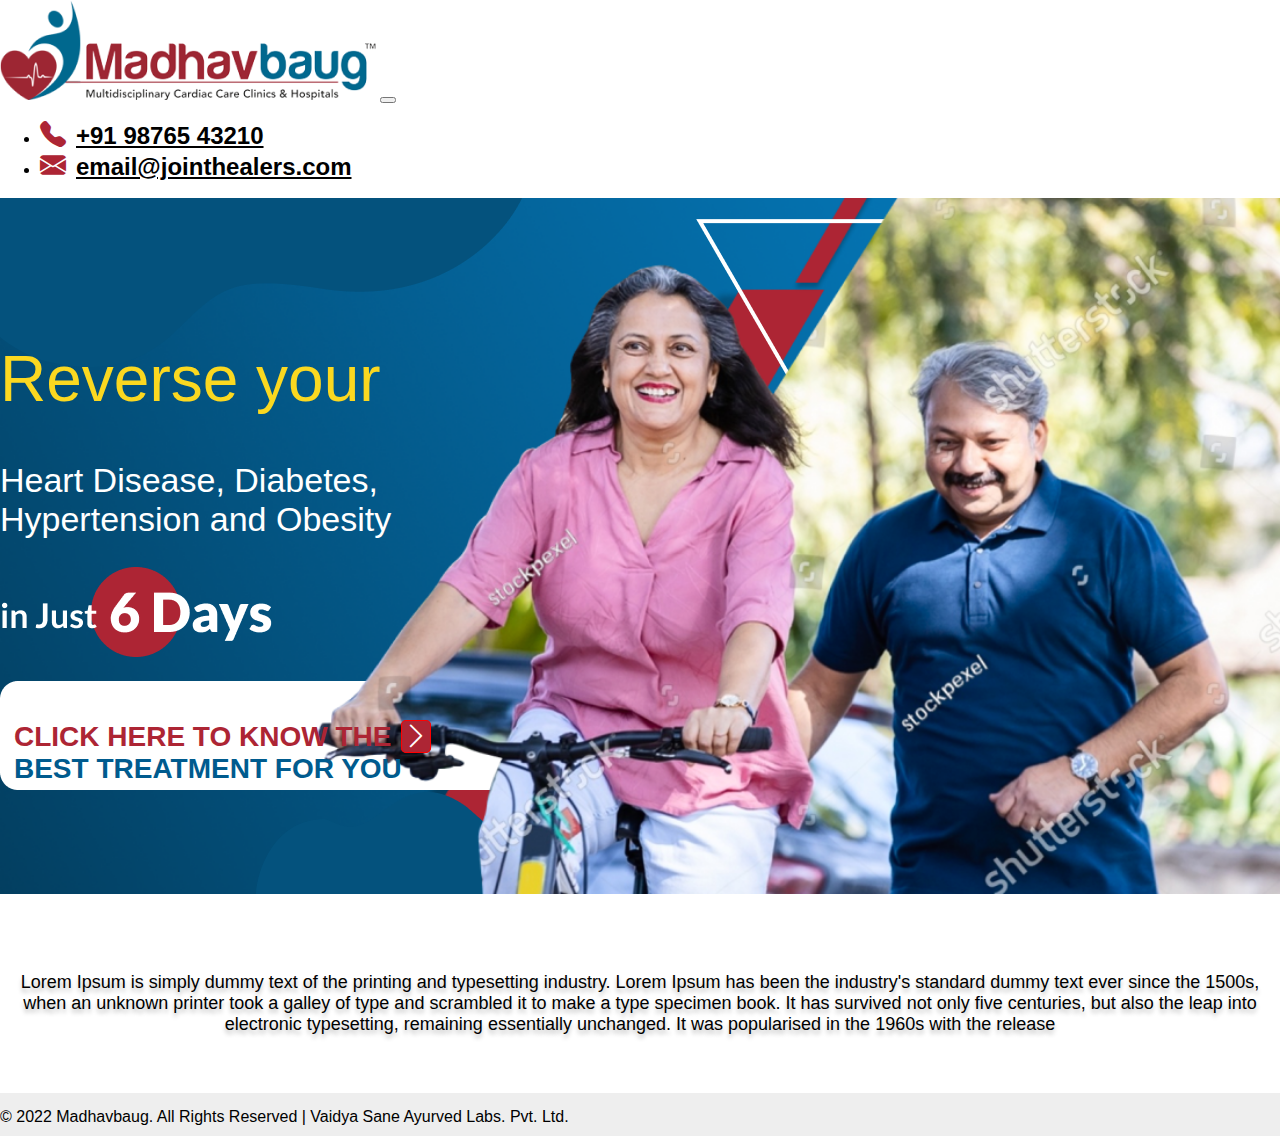
<file: index.html>
<!DOCTYPE html>
<html lang="en">

<head>
    <meta charset="UTF-8">
    <meta http-equiv="X-UA-Compatible" content="IE=edge">
    <meta name="viewport" content="width=device-width, initial-scale=1.0">

    <!-- Bootstrap CSS -->
    <link href="https://cdn.jsdelivr.net/npm/bootstrap@5.0.2/dist/css/bootstrap.min.css" rel="stylesheet"
        integrity="sha384-EVSTQN3/azprG1Anm3QDgpJLIm9Nao0Yz1ztcQTwFspd3yD65VohhpuuCOmLASjC" crossorigin="anonymous">

    <!-- materializecss-icons -->
    <link href="https://fonts.googleapis.com/icon?family=Material+Icons" rel="stylesheet">

    <!-- Bootstrap-icon -->
    <link rel="stylesheet" href="https://cdn.jsdelivr.net/npm/bootstrap-icons@1.9.1/font/bootstrap-icons.css">

    <!-- main css -->
    <link rel="stylesheet" href="./sass/main.css">

    <title>Home</title>

</head>

<body>

    <div class="wrap home">
        <nav class="navbar navbar-expand-lg navbar-light">
            <div class="container">
                <a class="navbar-brand" href="./index.html"><img src="./images/logo/logo.png" alt="logo"></a>
                <button class="navbar-toggler" type="button" data-bs-toggle="collapse"
                    data-bs-target="#navbarSupportedContent" aria-controls="navbarSupportedContent"
                    aria-expanded="false" aria-label="Toggle navigation">
                    <span class="navbar-toggler-icon"></span>
                </button>
                <div class="collapse navbar-collapse" id="navbarSupportedContent">
                    <ul class="navbar-nav ms-auto">
                        <li class="nav-item me-2">
                            <a class="nav-link" href="tel:9876543210"><i class="bi bi-telephone-fill"></i>+91 98765 43210</a>
                        </li>
                        <li class="nav-item">
                            <a class="nav-link" href="mailto:email@jointhealers.com"><i class="bi bi-envelope-fill"></i>email@jointhealers.com</a>
                        </li>
                    </ul>
                </div>
            </div>
        </nav>
        <!-- End of navbar -->

        <div class="home_banner">
            <div class="banner">
                <div class="banner_inner_images">
                    <img src="./images/home/maskgroup_1.png" class="img_1 img-fluid" alt="">
                    <img src="./images/home/Polygon_1.png" class="img_2 img-fluid" alt="">
                    <img src="./images/home/Vector_1.png" class="img_3 img-fluid" alt="">
                    <img src="./images/home/Vector_2.png" class="img_4 img-fluid" alt="">
                    <img src="./images/home/mask_group.png" class="img_5 img-fluid" alt="">
                </div>
                <!-- banner_inner_images -->
                <div class="inner_text">
                    <div class="container">
                        <h1>Reverse your</h1>
                        <h2>Heart Disease, Diabetes, <br> Hypertension and Obesity</h2>
                        <img src="./images/home/Group_1.png" class="img-fluid" alt="">
                        <div class="btn_box">
                            <img src="./images/home/Rectangle_8.png" alt="">
                            <p><a href="./index_tab_1.html"><span>Click here to know the</span><i class="bi bi-chevron-right"></i><br/>  Best Treatment for you</a></p>
                        </div>
                    </div>
                </div>
                <!-- inner_text -->
            </div>
            <div class="home_footer">
                <div class="container">
                    <p>Lorem Ipsum is simply dummy text of the printing and typesetting industry. Lorem Ipsum has been the industry's standard dummy text ever since the 1500s, when an unknown printer took a galley of type and scrambled it to make a type specimen book. It has survived not only five centuries, but also the leap into electronic typesetting, remaining essentially unchanged. It was popularised in the 1960s with the release</p>
                </div>
            </div>
            <!-- nd of home_footer -->
        </div>
        <!-- End of home banner -->
        <div class="footer_copyright text-center">
            <span>© 2022 Madhavbaug. All Rights Reserved | Vaidya Sane Ayurved Labs. Pvt. Ltd.</span>
        </div>
        <!-- footer_copyright -->
    </div>
    <!-- End of wrap -->
    <script src="https://cdn.jsdelivr.net/npm/bootstrap@5.0.2/dist/js/bootstrap.bundle.min.js"
        integrity="sha384-MrcW6ZMFYlzcLA8Nl+NtUVF0sA7MsXsP1UyJoMp4YLEuNSfAP+JcXn/tWtIaxVXM"
        crossorigin="anonymous"></script>
</body>

</html>
</file>
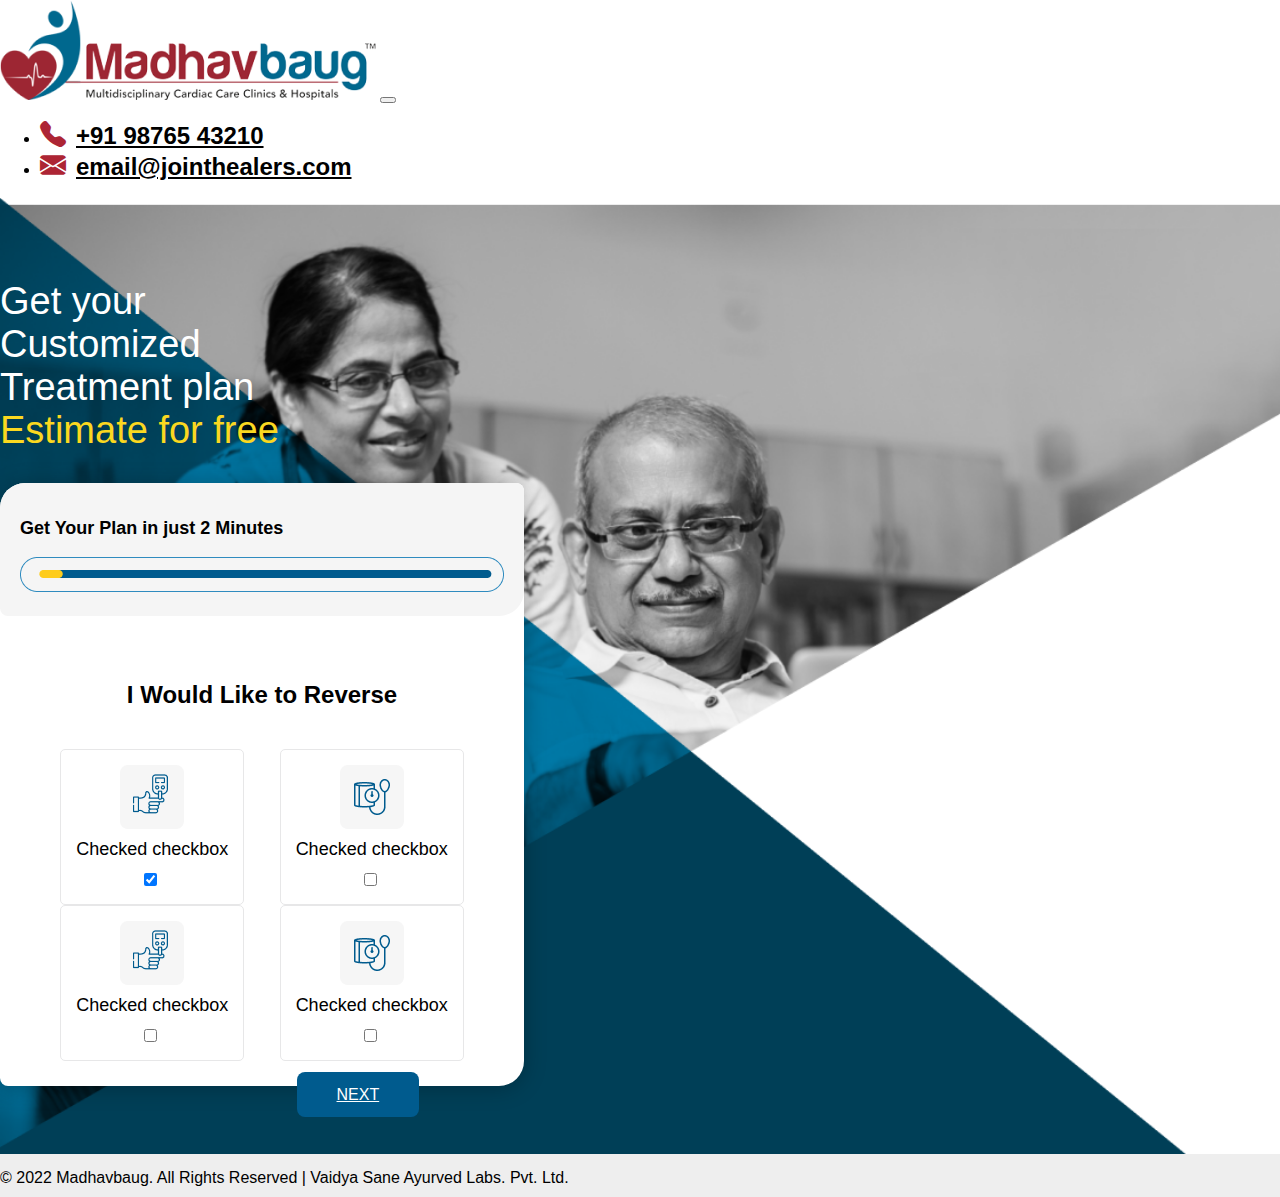
<file: index_tab_1.html>
<!DOCTYPE html>
<html lang="en">

<head>
    <meta charset="UTF-8">
    <meta http-equiv="X-UA-Compatible" content="IE=edge">
    <meta name="viewport" content="width=device-width, initial-scale=1.0">

    <!-- Bootstrap CSS -->
    <link href="https://cdn.jsdelivr.net/npm/bootstrap@5.0.2/dist/css/bootstrap.min.css" rel="stylesheet"
        integrity="sha384-EVSTQN3/azprG1Anm3QDgpJLIm9Nao0Yz1ztcQTwFspd3yD65VohhpuuCOmLASjC" crossorigin="anonymous">

    <!-- materializecss-icons -->
    <link href="https://fonts.googleapis.com/icon?family=Material+Icons" rel="stylesheet">

    <!-- Bootstrap-icon -->
    <link rel="stylesheet" href="https://cdn.jsdelivr.net/npm/bootstrap-icons@1.9.1/font/bootstrap-icons.css">

    <!-- main css -->
    <link rel="stylesheet" href="./sass/main.css">

    <title>Home</title>

</head>

<body>

    <div class="wrap tabs ">
        <nav class="navbar navbar-expand-lg navbar-light">
            <div class="container">
                <a class="navbar-brand" href="./index.html"><img src="./images/logo/logo.png" alt="logo"></a>
                <button class="navbar-toggler" type="button" data-bs-toggle="collapse"
                    data-bs-target="#navbarSupportedContent" aria-controls="navbarSupportedContent"
                    aria-expanded="false" aria-label="Toggle navigation">
                    <span class="navbar-toggler-icon"></span>
                </button>
                <div class="collapse navbar-collapse" id="navbarSupportedContent">
                    <ul class="navbar-nav ms-auto">
                        <li class="nav-item me-2">
                            <a class="nav-link" href="tel:9876543210"><i class="bi bi-telephone-fill"></i>+91 98765
                                43210</a>
                        </li>
                        <li class="nav-item">
                            <a class="nav-link" href="mailto:email@jointhealers.com"><i
                                    class="bi bi-envelope-fill"></i>email@jointhealers.com</a>
                        </li>
                    </ul>
                </div>
            </div>
        </nav>
        <!-- End of navbar -->

        <div class="inner_tabs_con">
            <div class="container">
                <div class="row">
                    <div class="col-lg-4 col-md-4 col-12">
                        <div class="inner_child_con">
                            <h2>Get your<br> Customized<br> Treatment plan <br> <span>Estimate for free</span></h2>
                        </div>
                    </div>
                    <div class="col-lg-8 col-md-8 col-12">
                        <div class="form_box">
                            <div class="form_child">
                                <div class="form_header">
                                    <p>Get Your Plan in just 2 Minutes</p>
                                    <img src="./images/tabs/img_2.png" alt="">
                                </div>
                                <div class="form_body">
                                    <h5>I Would Like to Reverse</h5>
                                    <div class="form_check_p mt-4">
                                        <div class="form-check form-check-label" for="flexCheckChecked-1">
                                            <img src="./images/tabs/img_3.png" alt="">
                                            <p>Checked checkbox</p>
                                            <input class="form-check-input" type="checkbox" value=""
                                                id="flexCheckChecked-1" checked>
                                        </div>
                                        <div class="form-check form-check-label" for="flexCheckDefault-2">
                                            <img src="./images/tabs/img_4.png" alt="">
                                            <p>Checked checkbox</p>
                                            <input class="form-check-input" type="checkbox" value=""
                                                id="flexCheckDefault-2">
                                        </div>
                                    </div>

                                    <div class="form_check_p mt-4">
                                        <div class="form-check form-check-label" for="flexCheckChecked-3">
                                            <img src="./images/tabs/img_3.png" alt="">
                                            <p>Checked checkbox</p>
                                            <input class="form-check-input" type="checkbox" value=""
                                                id="flexCheckChecked-3">
                                        </div>
                                        <div class="form-check form-check-label" for="flexCheckDefault-4">
                                            <img src="./images/tabs/img_4.png" alt="">
                                            <p>Checked checkbox</p>
                                            <input class="form-check-input" type="checkbox" value=""
                                                id="flexCheckDefault-4">
                                        </div>
                                    </div>
                                </div>
                            </div>
                            <div class="btn_box">
                                <a href="./index_tab_2.html" class="btn btn_next">next</a>
                            </div>
                        </div>
                    </div>
                </div>
            </div>
        </div>
        <!-- End of home inner_tabs_con -->
        <div class="footer_copyright text-center">
            <span>© 2022 Madhavbaug. All Rights Reserved | Vaidya Sane Ayurved Labs. Pvt. Ltd.</span>
        </div>
        <!-- footer_copyright -->
    </div>
    <!-- End of wrap -->
    <script src="https://cdn.jsdelivr.net/npm/bootstrap@5.0.2/dist/js/bootstrap.bundle.min.js"
        integrity="sha384-MrcW6ZMFYlzcLA8Nl+NtUVF0sA7MsXsP1UyJoMp4YLEuNSfAP+JcXn/tWtIaxVXM"
        crossorigin="anonymous"></script>
</body>

</html>
</file>
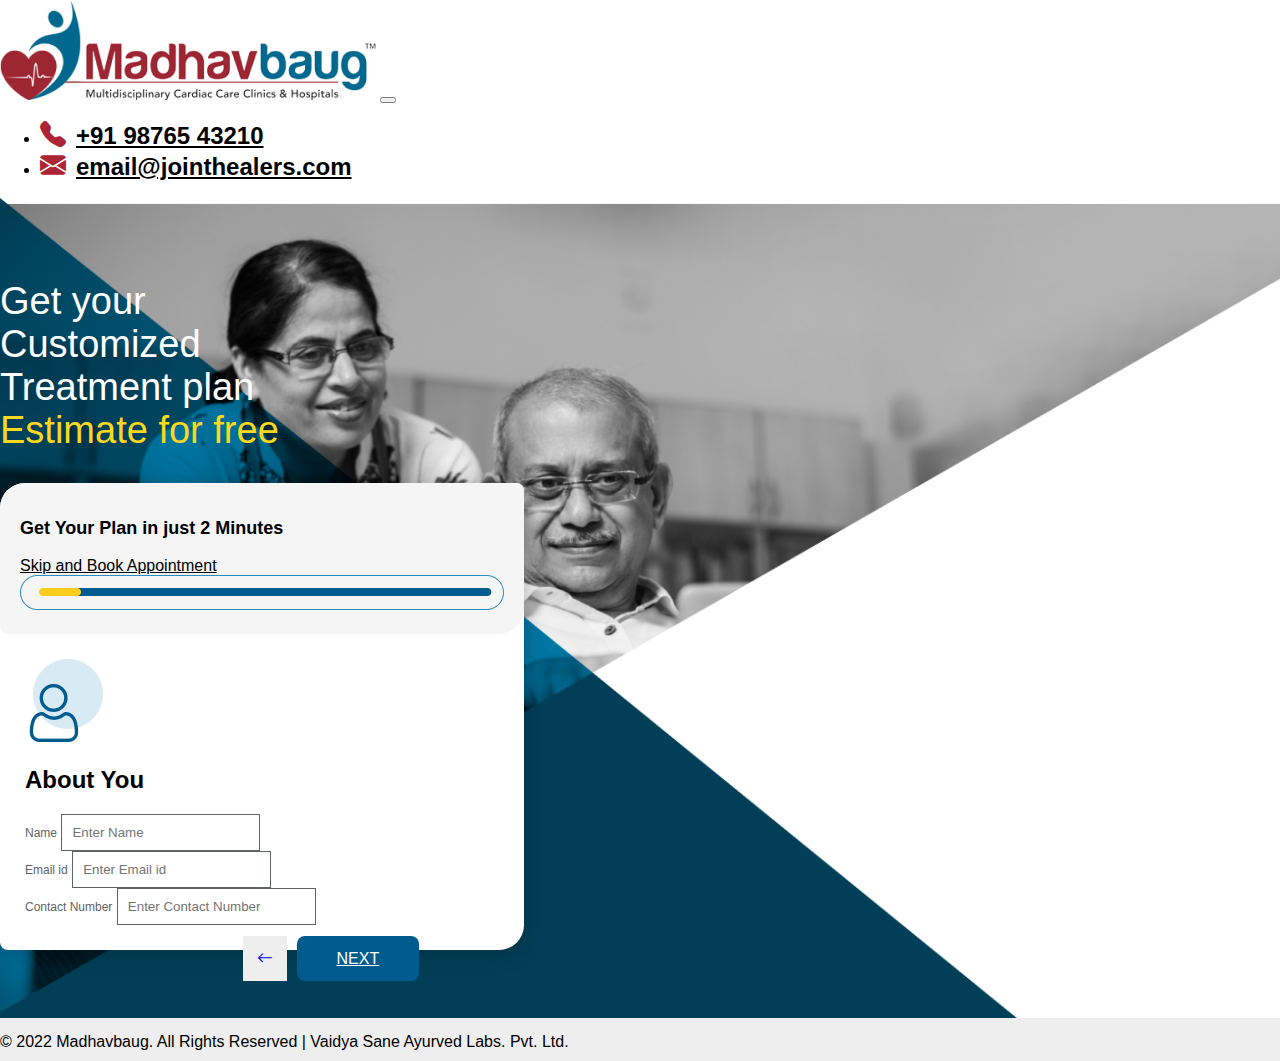
<file: index_tab_2.html>
<!DOCTYPE html>
<html lang="en">

<head>
    <meta charset="UTF-8">
    <meta http-equiv="X-UA-Compatible" content="IE=edge">
    <meta name="viewport" content="width=device-width, initial-scale=1.0">

    <!-- Bootstrap CSS -->
    <link href="https://cdn.jsdelivr.net/npm/bootstrap@5.0.2/dist/css/bootstrap.min.css" rel="stylesheet"
        integrity="sha384-EVSTQN3/azprG1Anm3QDgpJLIm9Nao0Yz1ztcQTwFspd3yD65VohhpuuCOmLASjC" crossorigin="anonymous">

    <!-- materializecss-icons -->
    <link href="https://fonts.googleapis.com/icon?family=Material+Icons" rel="stylesheet">

    <!-- Bootstrap-icon -->
    <link rel="stylesheet" href="https://cdn.jsdelivr.net/npm/bootstrap-icons@1.9.1/font/bootstrap-icons.css">

    <!-- main css -->
    <link rel="stylesheet" href="./sass/main.css">

    <title>Home</title>

</head>

<body>

    <div class="wrap tabs ">
        <nav class="navbar navbar-expand-lg navbar-light">
            <div class="container">
                <a class="navbar-brand" href="./index.html"><img src="./images/logo/logo.png" alt="logo"></a>
                <button class="navbar-toggler" type="button" data-bs-toggle="collapse"
                    data-bs-target="#navbarSupportedContent" aria-controls="navbarSupportedContent"
                    aria-expanded="false" aria-label="Toggle navigation">
                    <span class="navbar-toggler-icon"></span>
                </button>
                <div class="collapse navbar-collapse" id="navbarSupportedContent">
                    <ul class="navbar-nav ms-auto">
                        <li class="nav-item me-2">
                            <a class="nav-link" href="tel:9876543210"><i class="bi bi-telephone-fill"></i>+91 98765
                                43210</a>
                        </li>
                        <li class="nav-item">
                            <a class="nav-link" href="mailto:email@jointhealers.com"><i
                                    class="bi bi-envelope-fill"></i>email@jointhealers.com</a>
                        </li>
                    </ul>
                </div>
            </div>
        </nav>
        <!-- End of navbar -->

        <div class="inner_tabs_con">
            <div class="container">
                <div class="row">
                    <div class="col-lg-4 col-md-4 col-12">
                        <div class="inner_child_con">
                            <h2>Get your<br> Customized<br> Treatment plan <br> <span>Estimate for free</span></h2>
                        </div>
                    </div>
                    <div class="col-lg-8 col-md-8 col-12">
                        <div class="form_box">
                            <div class="form_child">
                                <div class="form_header">
                                    <div class="d-flex align-items-center justify-content-between">
                                        <p>Get Your Plan in just 2 Minutes</p>
                                        <a href="./plan.html">Skip and Book Appointment</a>
                                    </div>
                                    <img src="./images/tabs/img_8.png" alt="">
                                </div>
                                <div class="form_body">
                                    <div class="text-center">
                                        <img src="./images/tabs/img_7.png " alt="">
                                    </div>
                                    <h2 class="fs-5">About You</h2>
                                    <form>
                                        <div class="mb-3 mt-3">
                                            <label for="exampleInputname" class="form-label">Name</label>
                                            <input type="name" class="form-control" id="exampleInputname"
                                                aria-describedby="nameHelp" placeholder="Enter Name">
                                        </div>
                                        <div class="mb-3">
                                            <label for="exampleInputEmail1" class="form-label">Email id</label>
                                            <input type="email" class="form-control" id="exampleInputEmail1"
                                                aria-describedby="emailHelp" placeholder="Enter Email id">
                                        </div>
                                        <div class="mb-3">
                                            <label for="exampleInputnumber" class="form-label">Contact Number</label>
                                            <input type="text" class="form-control" id="exampleInputnumber"
                                                aria-describedby="nameHelp" placeholder="Enter Contact Number">
                                        </div>
                                    </form>
                                </div>
                            </div>
                            <div class="btn_box">
                                <a href="index_tab_1.html" class="preview_button btn"><i class="bi bi-arrow-left"></i></a>
                                <a href="./index_tab_3.html" class="btn btn_next">next</a>
                            </div>
                        </div>
                    </div>
                </div>
            </div>
        </div>
        <!-- End of home inner_tabs_con -->
        <div class="footer_copyright text-center">
            <span>© 2022 Madhavbaug. All Rights Reserved | Vaidya Sane Ayurved Labs. Pvt. Ltd.</span>
        </div>
        <!-- footer_copyright -->
    </div>
    <!-- End of wrap -->
    <script src="https://cdn.jsdelivr.net/npm/bootstrap@5.0.2/dist/js/bootstrap.bundle.min.js"
        integrity="sha384-MrcW6ZMFYlzcLA8Nl+NtUVF0sA7MsXsP1UyJoMp4YLEuNSfAP+JcXn/tWtIaxVXM"
        crossorigin="anonymous"></script>
</body>

</html>
</file>
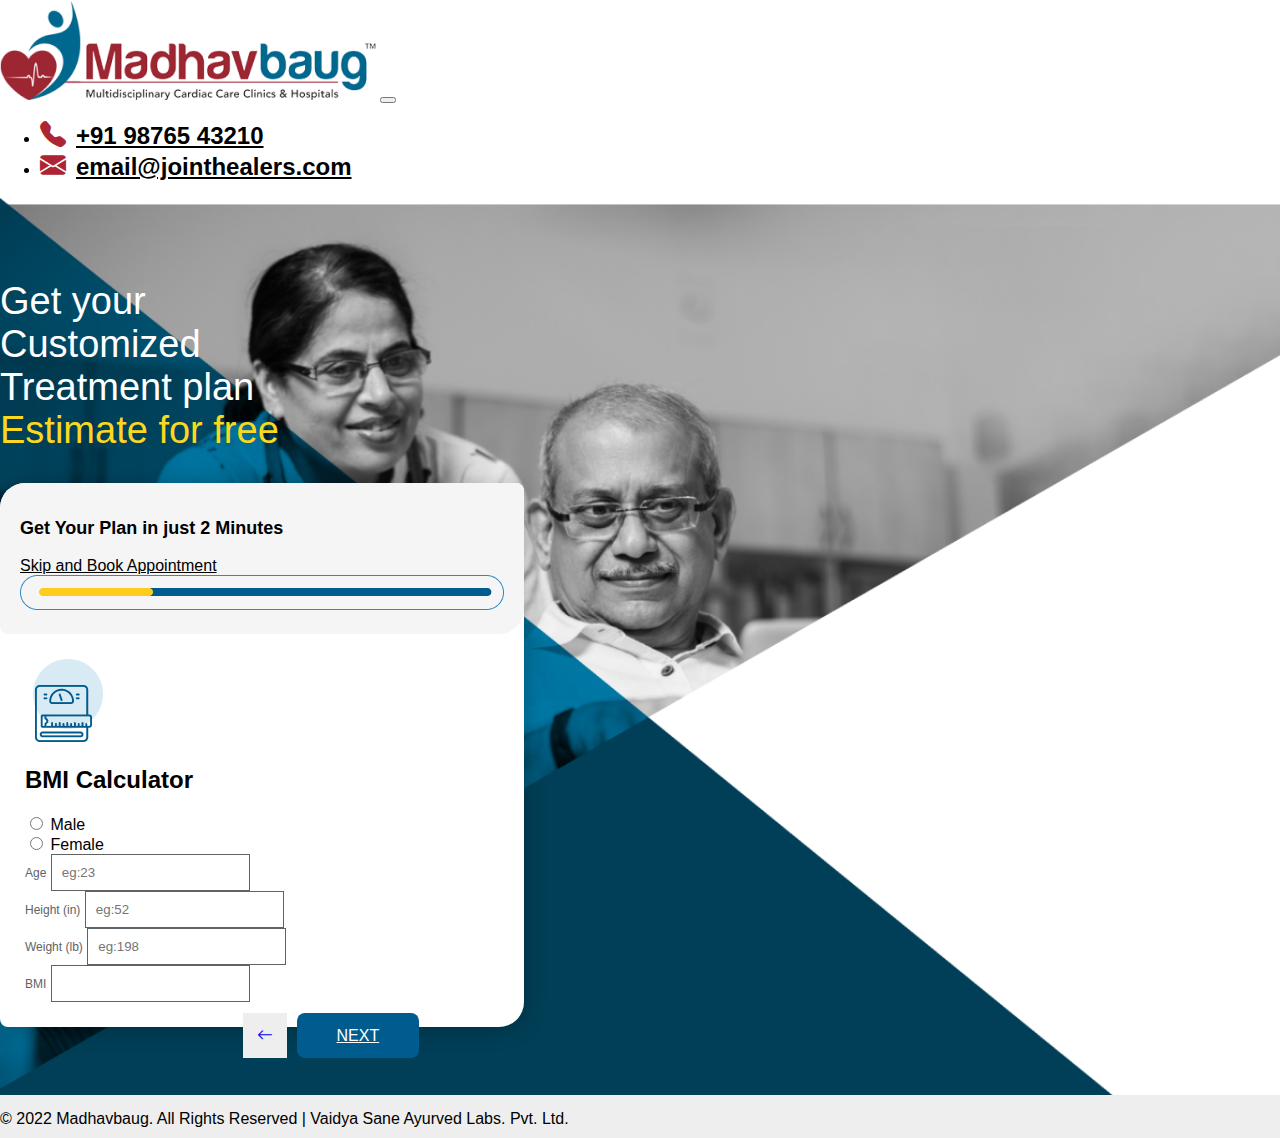
<file: index_tab_3.html>
<!DOCTYPE html>
<html lang="en">

<head>
    <meta charset="UTF-8">
    <meta http-equiv="X-UA-Compatible" content="IE=edge">
    <meta name="viewport" content="width=device-width, initial-scale=1.0">

    <!-- Bootstrap CSS -->
    <link href="https://cdn.jsdelivr.net/npm/bootstrap@5.0.2/dist/css/bootstrap.min.css" rel="stylesheet"
        integrity="sha384-EVSTQN3/azprG1Anm3QDgpJLIm9Nao0Yz1ztcQTwFspd3yD65VohhpuuCOmLASjC" crossorigin="anonymous">

    <!-- materializecss-icons -->
    <link href="https://fonts.googleapis.com/icon?family=Material+Icons" rel="stylesheet">

    <!-- Bootstrap-icon -->
    <link rel="stylesheet" href="https://cdn.jsdelivr.net/npm/bootstrap-icons@1.9.1/font/bootstrap-icons.css">

    <!-- main css -->
    <link rel="stylesheet" href="./sass/main.css">

    <title>Home</title>

</head>

<body>

    <div class="wrap tabs ">
        <nav class="navbar navbar-expand-lg navbar-light">
            <div class="container">
                <a class="navbar-brand" href="./index.html"><img src="./images/logo/logo.png" alt="logo"></a>
                <button class="navbar-toggler" type="button" data-bs-toggle="collapse"
                    data-bs-target="#navbarSupportedContent" aria-controls="navbarSupportedContent"
                    aria-expanded="false" aria-label="Toggle navigation">
                    <span class="navbar-toggler-icon"></span>
                </button>
                <div class="collapse navbar-collapse" id="navbarSupportedContent">
                    <ul class="navbar-nav ms-auto">
                        <li class="nav-item me-2">
                            <a class="nav-link" href="tel:9876543210"><i class="bi bi-telephone-fill"></i>+91 98765
                                43210</a>
                        </li>
                        <li class="nav-item">
                            <a class="nav-link" href="mailto:email@jointhealers.com"><i
                                    class="bi bi-envelope-fill"></i>email@jointhealers.com</a>
                        </li>
                    </ul>
                </div>
            </div>
        </nav>
        <!-- End of navbar -->

        <div class="inner_tabs_con">
            <div class="container">
                <div class="row">
                    <div class="col-lg-4 col-md-4 col-12">
                        <div class="inner_child_con">
                            <h2>Get your<br> Customized<br> Treatment plan <br> <span>Estimate for free</span></h2>
                        </div>
                    </div>
                    <div class="col-lg-8 col-md-8 col-12">
                        <div class="form_box">
                            <div class="form_child">
                                <div class="form_header">
                                    <div class="d-flex align-items-center justify-content-between">
                                        <p>Get Your Plan in just 2 Minutes</p>
                                        <a href="./plan.html">Skip and Book Appointment</a>
                                    </div>
                                    <img src="./images/tabs/img_9.png" alt="">
                                </div>
                                <div class="form_body">
                                    <div class="text-center">
                                        <img src="./images/tabs/img_10.png " alt="">
                                    </div>
                                    <h2 class="fs-5">BMI Calculator</h2>
                                    <form>
                                        <div>
                                            <div class="form-check form-check-inline">
                                                <input class="form-check-input" type="radio" name="inlineRadioOptions"
                                                    id="inlineRadio1" value="option1">
                                                <label class="form-check-label" for="inlineRadio1">Male</label>
                                            </div>
                                            <div class="form-check form-check-inline">
                                                <input class="form-check-input" type="radio" name="inlineRadioOptions"
                                                    id="inlineRadio2" value="option2">
                                                <label class="form-check-label" for="inlineRadio2">Female</label>
                                            </div>
                                        </div>
                                        <div class="mb-3 mt-3">
                                            <label for="exampleInputname" class="form-label">Age</label>
                                            <input type="text" class="form-control" id="exampleInputage"
                                                aria-describedby="nameage" placeholder="eg:23">
                                        </div>
                                        <div class="mb-3 mt-3">
                                            <label for="exampleInputheight" class="form-label">Height (in)</label>
                                            <input type="text" class="form-control" id="exampleInputage"
                                                aria-describedby="height" placeholder="eg:52">
                                        </div>
                                        <div class="mb-3 mt-3">
                                            <label for="exampleInputWeight" class="form-label">Weight (lb)</label>
                                            <input type="text" class="form-control" id="exampleInputage"
                                                aria-describedby="Weight" placeholder="eg:198">
                                        </div>
                                        <div class="mb-3 mt-3">
                                            <label for="exampleInputbmi" class="form-label">BMI</label>
                                            <input type="text" class="form-control" id="exampleInputage"
                                                aria-describedby="bmi">
                                        </div>
                                    </form>
                                </div>
                            </div>
                            <div class="btn_box">
                                <a href="index_tab_2.html" class="preview_button btn"><i
                                        class="bi bi-arrow-left"></i></a>
                                <a href="index_tab_4.html" class="btn btn_next">next</a>
                            </div>
                        </div>
                    </div>
                </div>
            </div>
        </div>
        <!-- End of home inner_tabs_con -->
        <div class="footer_copyright text-center">
            <span>© 2022 Madhavbaug. All Rights Reserved | Vaidya Sane Ayurved Labs. Pvt. Ltd.</span>
        </div>
        <!-- footer_copyright -->
    </div>
    <!-- End of wrap -->
    <script src="https://cdn.jsdelivr.net/npm/bootstrap@5.0.2/dist/js/bootstrap.bundle.min.js"
        integrity="sha384-MrcW6ZMFYlzcLA8Nl+NtUVF0sA7MsXsP1UyJoMp4YLEuNSfAP+JcXn/tWtIaxVXM"
        crossorigin="anonymous"></script>
</body>

</html>
</file>
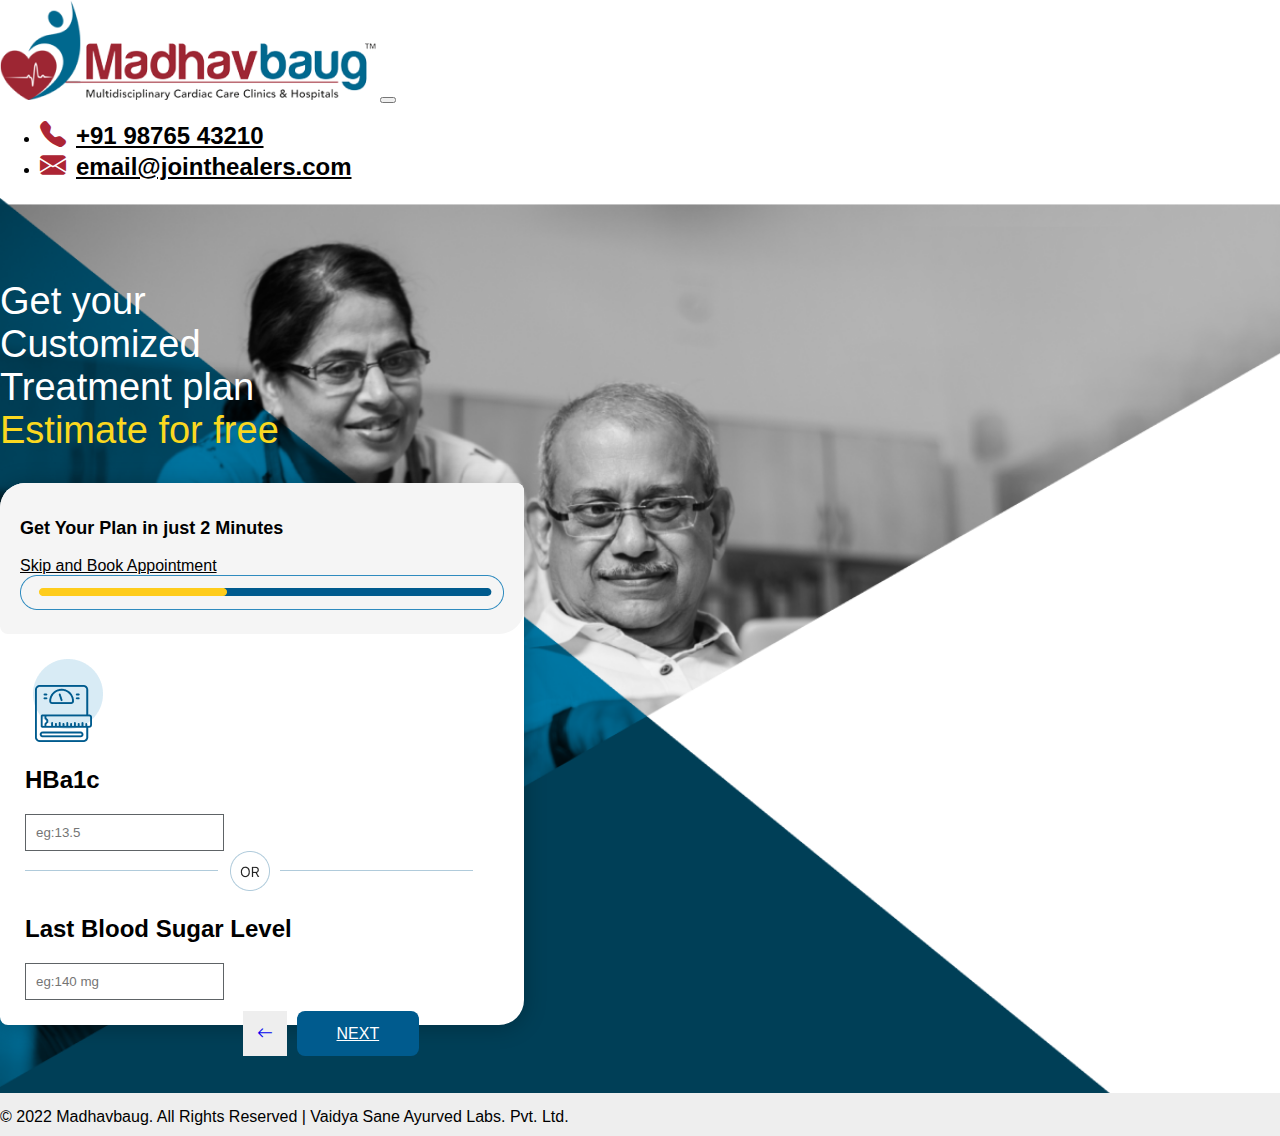
<file: index_tab_4.html>
<!DOCTYPE html>
<html lang="en">

<head>
    <meta charset="UTF-8">
    <meta http-equiv="X-UA-Compatible" content="IE=edge">
    <meta name="viewport" content="width=device-width, initial-scale=1.0">

    <!-- Bootstrap CSS -->
    <link href="https://cdn.jsdelivr.net/npm/bootstrap@5.0.2/dist/css/bootstrap.min.css" rel="stylesheet"
        integrity="sha384-EVSTQN3/azprG1Anm3QDgpJLIm9Nao0Yz1ztcQTwFspd3yD65VohhpuuCOmLASjC" crossorigin="anonymous">

    <!-- materializecss-icons -->
    <link href="https://fonts.googleapis.com/icon?family=Material+Icons" rel="stylesheet">

    <!-- Bootstrap-icon -->
    <link rel="stylesheet" href="https://cdn.jsdelivr.net/npm/bootstrap-icons@1.9.1/font/bootstrap-icons.css">

    <!-- main css -->
    <link rel="stylesheet" href="./sass/main.css">

    <title>Home</title>

</head>

<body>

    <div class="wrap tabs ">
        <nav class="navbar navbar-expand-lg navbar-light">
            <div class="container">
                <a class="navbar-brand" href="./index.html"><img src="./images/logo/logo.png" alt="logo"></a>
                <button class="navbar-toggler" type="button" data-bs-toggle="collapse"
                    data-bs-target="#navbarSupportedContent" aria-controls="navbarSupportedContent"
                    aria-expanded="false" aria-label="Toggle navigation">
                    <span class="navbar-toggler-icon"></span>
                </button>
                <div class="collapse navbar-collapse" id="navbarSupportedContent">
                    <ul class="navbar-nav ms-auto">
                        <li class="nav-item me-2">
                            <a class="nav-link" href="tel:9876543210"><i class="bi bi-telephone-fill"></i>+91 98765
                                43210</a>
                        </li>
                        <li class="nav-item">
                            <a class="nav-link" href="mailto:email@jointhealers.com"><i
                                    class="bi bi-envelope-fill"></i>email@jointhealers.com</a>
                        </li>
                    </ul>
                </div>
            </div>
        </nav>
        <!-- End of navbar -->

        <div class="inner_tabs_con">
            <div class="container">
                <div class="row">
                    <div class="col-lg-4 col-md-4 col-12">
                        <div class="inner_child_con">
                            <h2>Get your<br> Customized<br> Treatment plan <br> <span>Estimate for free</span></h2>
                        </div>
                    </div>
                    <div class="col-lg-8 col-md-8 col-12">
                        <div class="form_box">
                            <div class="form_child">
                                <div class="form_header">
                                    <div class="d-flex align-items-center justify-content-between">
                                        <p>Get Your Plan in just 2 Minutes</p>
                                        <a href="./plan.html">Skip and Book Appointment</a>
                                    </div>
                                    <img src="./images/tabs/img_11.png" alt="">
                                </div>
                                <div class="form_body">
                                    <div class="text-center">
                                        <img src="./images/tabs/img_10.png " alt="">
                                    </div>
                                    <h2 class="fs-5">HBa1c</h2>
                                    <form>
                                        <div class="mb-3 mt-3">
                                            <input type="text" class="form-control" id="exampleInputage"
                                             placeholder="eg:13.5">
                                        </div>

                                        <img src="./images/tabs/img_13.png" alt="">
                                        
                                        <h2 class="fs-5">Last Blood Sugar Level</h2>
                                        <div class="mb-3 mt-3">
                                            <input type="text" class="form-control" id="exampleInputage"
                                             placeholder="eg:140 mg">
                                        </div>
                                    </form>
                                </div>
                            </div>
                            <div class="btn_box">
                                <a href="index_tab_3.html" class="preview_button btn"><i
                                        class="bi bi-arrow-left"></i></a>
                                <a href="./index_tab_5.html" class="btn btn_next">next</a>
                            </div>
                        </div>
                    </div>
                </div>
            </div>
        </div>
        <!-- End of home inner_tabs_con -->
        <div class="footer_copyright text-center">
            <span>© 2022 Madhavbaug. All Rights Reserved | Vaidya Sane Ayurved Labs. Pvt. Ltd.</span>
        </div>
        <!-- footer_copyright -->
    </div>
    <!-- End of wrap -->
    <script src="https://cdn.jsdelivr.net/npm/bootstrap@5.0.2/dist/js/bootstrap.bundle.min.js"
        integrity="sha384-MrcW6ZMFYlzcLA8Nl+NtUVF0sA7MsXsP1UyJoMp4YLEuNSfAP+JcXn/tWtIaxVXM"
        crossorigin="anonymous"></script>
</body>

</html>
</file>
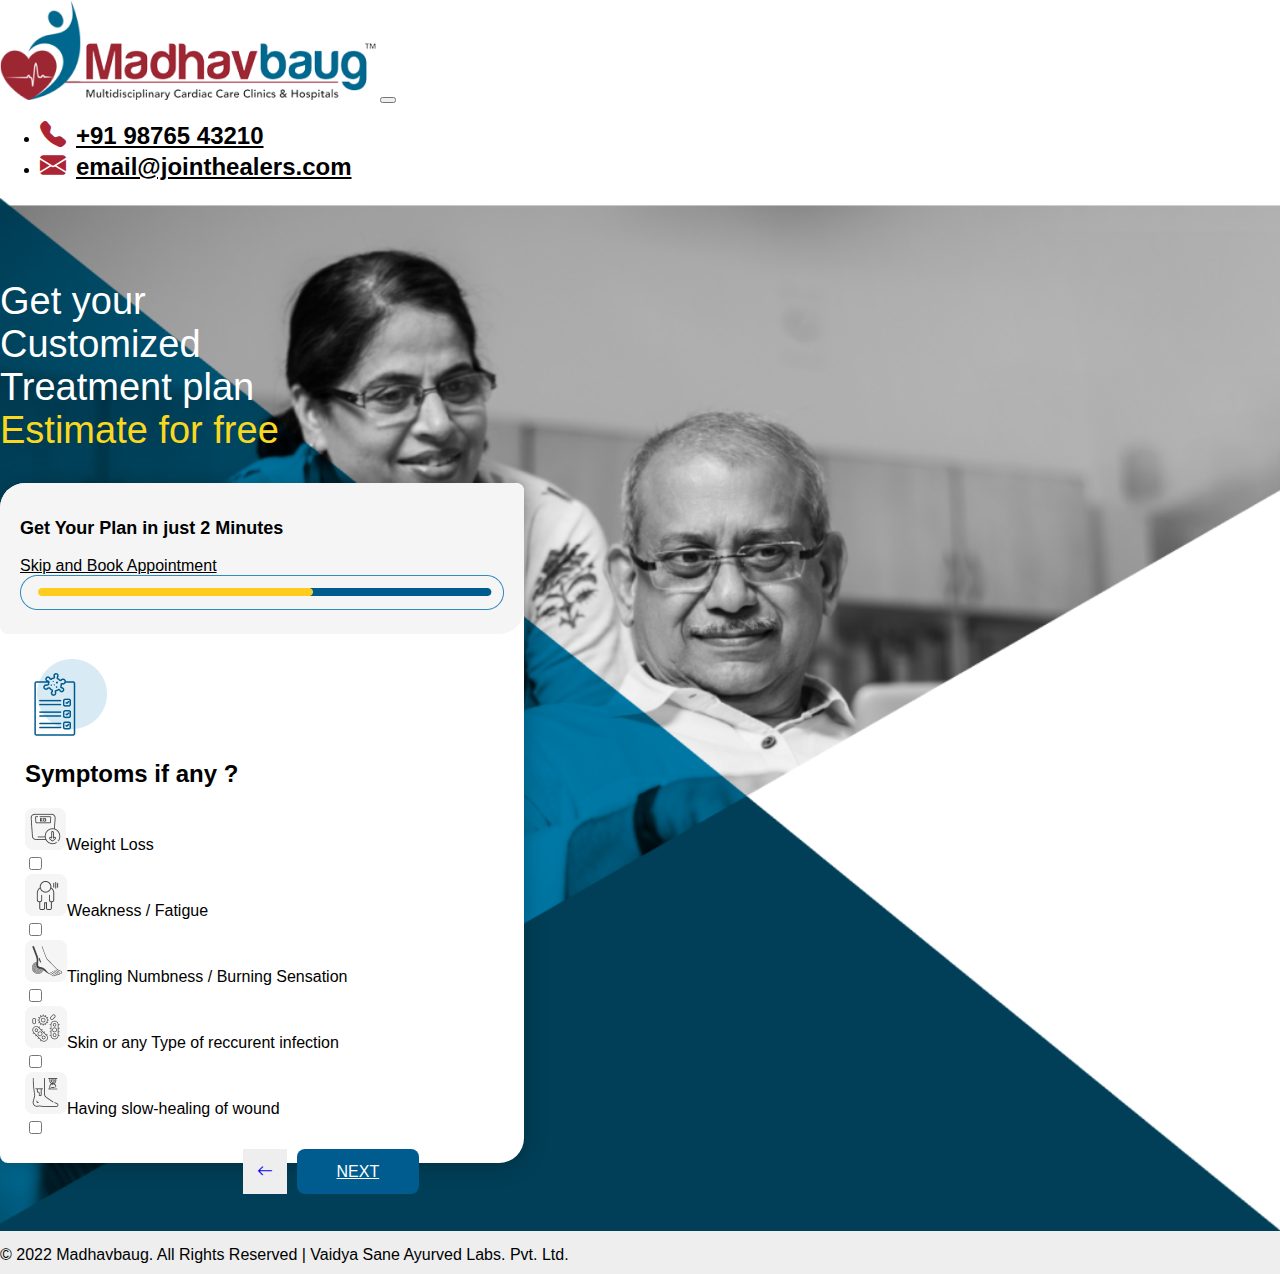
<file: index_tab_5.html>
<!DOCTYPE html>
<html lang="en">

<head>
    <meta charset="UTF-8">
    <meta http-equiv="X-UA-Compatible" content="IE=edge">
    <meta name="viewport" content="width=device-width, initial-scale=1.0">

    <!-- Bootstrap CSS -->
    <link href="https://cdn.jsdelivr.net/npm/bootstrap@5.0.2/dist/css/bootstrap.min.css" rel="stylesheet"
        integrity="sha384-EVSTQN3/azprG1Anm3QDgpJLIm9Nao0Yz1ztcQTwFspd3yD65VohhpuuCOmLASjC" crossorigin="anonymous">

    <!-- materializecss-icons -->
    <link href="https://fonts.googleapis.com/icon?family=Material+Icons" rel="stylesheet">

    <!-- Bootstrap-icon -->
    <link rel="stylesheet" href="https://cdn.jsdelivr.net/npm/bootstrap-icons@1.9.1/font/bootstrap-icons.css">

    <!-- main css -->
    <link rel="stylesheet" href="./sass/main.css">

    <title>Home</title>

</head>

<body>

    <div class="wrap tabs ">
        <nav class="navbar navbar-expand-lg navbar-light">
            <div class="container">
                <a class="navbar-brand" href="./index.html"><img src="./images/logo/logo.png" alt="logo"></a>
                <button class="navbar-toggler" type="button" data-bs-toggle="collapse"
                    data-bs-target="#navbarSupportedContent" aria-controls="navbarSupportedContent"
                    aria-expanded="false" aria-label="Toggle navigation">
                    <span class="navbar-toggler-icon"></span>
                </button>
                <div class="collapse navbar-collapse" id="navbarSupportedContent">
                    <ul class="navbar-nav ms-auto">
                        <li class="nav-item me-2">
                            <a class="nav-link" href="tel:9876543210"><i class="bi bi-telephone-fill"></i>+91 98765
                                43210</a>
                        </li>
                        <li class="nav-item">
                            <a class="nav-link" href="mailto:email@jointhealers.com"><i
                                    class="bi bi-envelope-fill"></i>email@jointhealers.com</a>
                        </li>
                    </ul>
                </div>
            </div>
        </nav>
        <!-- End of navbar -->

        <div class="inner_tabs_con">
            <div class="container">
                <div class="row">
                    <div class="col-lg-4 col-md-4 col-12">
                        <div class="inner_child_con">
                            <h2>Get your<br> Customized<br> Treatment plan <br> <span>Estimate for free</span></h2>
                        </div>
                    </div>
                    <div class="col-lg-8 col-md-8 col-12">
                        <div class="form_box">
                            <div class="form_child">
                                <div class="form_header">
                                    <div class="d-flex align-items-center justify-content-between">
                                        <p>Get Your Plan in just 2 Minutes</p>
                                        <a href="./plan.html">Skip and Book Appointment</a>
                                    </div>
                                    <img src="./images/tabs/img_14.png" alt="">
                                </div>
                                <div class="form_body">
                                    <div class="text-center">
                                        <img src="./images/tabs/img_20.png " alt="">
                                    </div>
                                    <h2 class="fs-5 ms-4 my-4">Symptoms if any ?</h2>
                                    <form>
                                        <div class="form-check mt-3">
                                            <label class="form-check-label d-flex justify-content-between align-items-center" for="defaultCheck1">
                                                <div><img src="./images/tabs/img_18.png" alt=""><span class="ms-3">Weight Loss</span></div>
                                                <div><input class="form-check-input" type="checkbox" value="" id="defaultCheck1"></div>
                                            </label>
                                        </div>
                                        <div class="form-check mt-3">
                                            <label class="form-check-label d-flex justify-content-between align-items-center" for="defaultCheck2">
                                                <div><img src="./images/tabs/img_19.png" alt=""><span class="ms-3">Weakness / Fatigue</span></div>
                                                <div><input class="form-check-input" type="checkbox" value="" id="defaultCheck2"></div>
                                            </label>
                                        </div>
                                        <div class="form-check mt-3">
                                            <label class="form-check-label d-flex justify-content-between align-items-center" for="defaultCheck3">
                                                <div><img src="./images/tabs/img_15.png" alt=""><span class="ms-3">Tingling Numbness / Burning Sensation</span></div>
                                                <div><input class="form-check-input" type="checkbox" value="" id="defaultCheck3"></div>
                                            </label>
                                        </div>
                                        <div class="form-check mt-3">
                                            <label class="form-check-label d-flex justify-content-between align-items-center" for="defaultCheck4">
                                                <div><img src="./images/tabs/img_17.png" alt=""><span class="ms-3">Skin or any Type of reccurent infection</span></div>
                                                <div><input class="form-check-input" type="checkbox" value="" id="defaultCheck4"></div>
                                            </label>
                                        </div>
                                        <div class="form-check mt-3">
                                            <label class="form-check-label d-flex justify-content-between align-items-center" for="defaultCheck5">
                                                <div><img src="./images/tabs/img_16.png" alt=""><span class="ms-3">Having slow-healing of wound</span></div>
                                                <div><input class="form-check-input" type="checkbox" value="" id="defaultCheck5"></div>
                                            </label>
                                        </div>
                                    </form>
                                </div>
                            </div>
                            <div class="btn_box">
                                <a href="index_tab_4.html" class="preview_button btn"><i
                                        class="bi bi-arrow-left"></i></a>
                                <a href="./index_tab_6.html" class="btn btn_next">next</a>
                            </div>
                        </div>
                    </div>
                </div>
            </div>
        </div>
        <!-- End of home inner_tabs_con -->
        <div class="footer_copyright text-center">
            <span>© 2022 Madhavbaug. All Rights Reserved | Vaidya Sane Ayurved Labs. Pvt. Ltd.</span>
        </div>
        <!-- footer_copyright -->
    </div>
    <!-- End of wrap -->
    <script src="https://cdn.jsdelivr.net/npm/bootstrap@5.0.2/dist/js/bootstrap.bundle.min.js"
        integrity="sha384-MrcW6ZMFYlzcLA8Nl+NtUVF0sA7MsXsP1UyJoMp4YLEuNSfAP+JcXn/tWtIaxVXM"
        crossorigin="anonymous"></script>
</body>

</html>
</file>
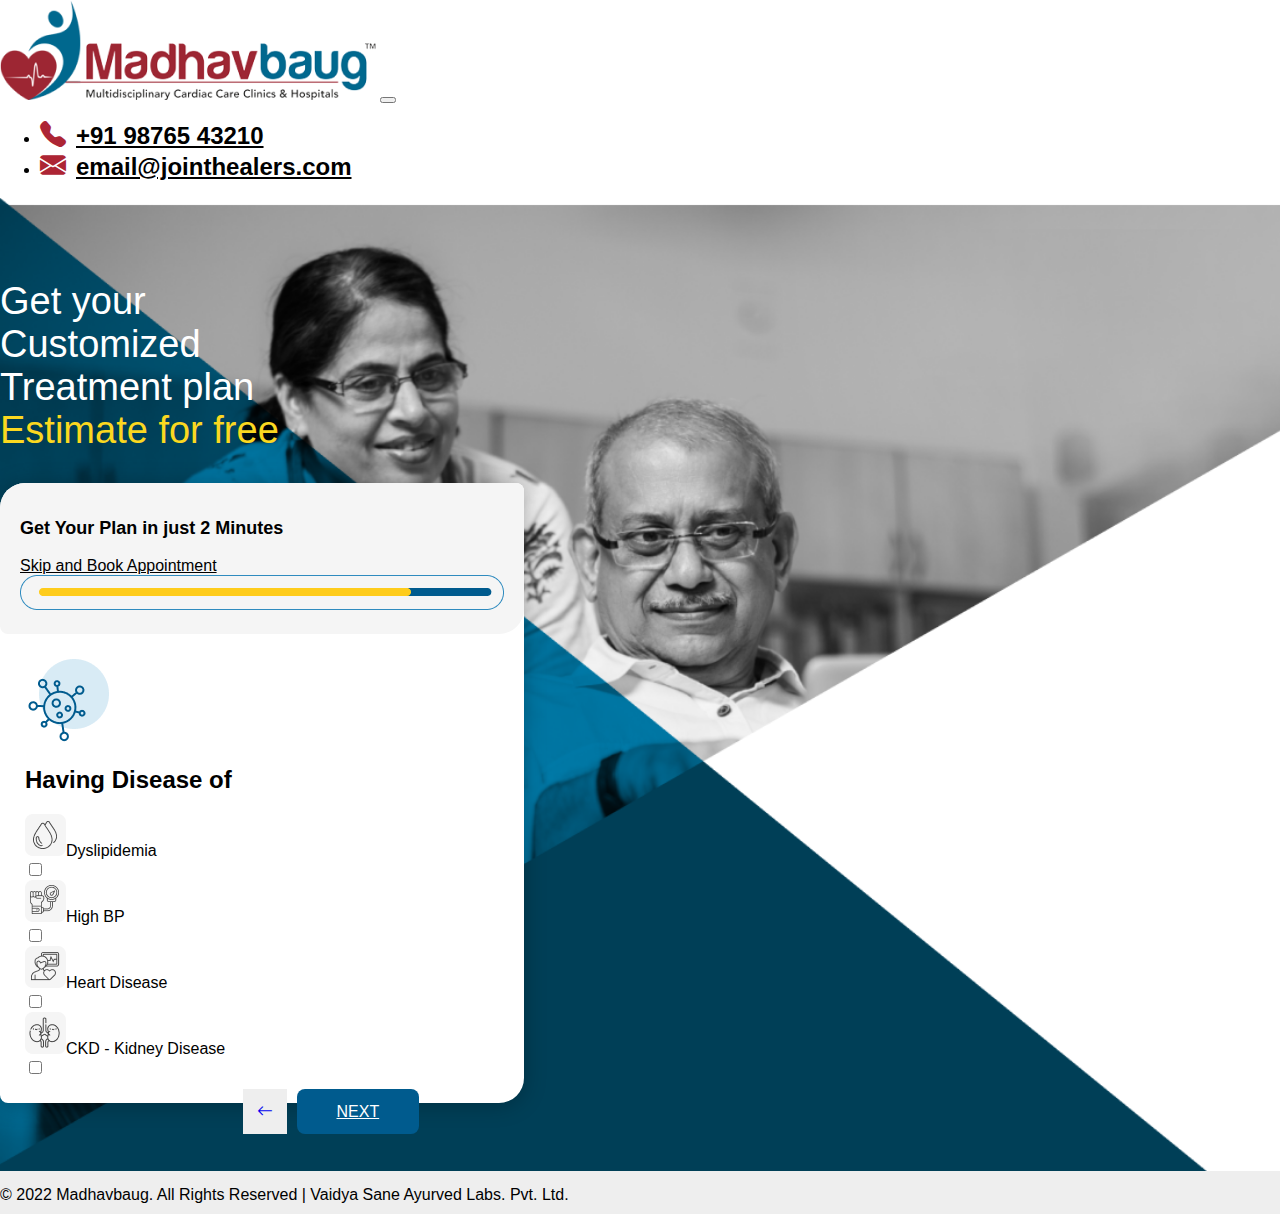
<file: index_tab_6.html>
<!DOCTYPE html>
<html lang="en">

<head>
    <meta charset="UTF-8">
    <meta http-equiv="X-UA-Compatible" content="IE=edge">
    <meta name="viewport" content="width=device-width, initial-scale=1.0">

    <!-- Bootstrap CSS -->
    <link href="https://cdn.jsdelivr.net/npm/bootstrap@5.0.2/dist/css/bootstrap.min.css" rel="stylesheet"
        integrity="sha384-EVSTQN3/azprG1Anm3QDgpJLIm9Nao0Yz1ztcQTwFspd3yD65VohhpuuCOmLASjC" crossorigin="anonymous">

    <!-- materializecss-icons -->
    <link href="https://fonts.googleapis.com/icon?family=Material+Icons" rel="stylesheet">

    <!-- Bootstrap-icon -->
    <link rel="stylesheet" href="https://cdn.jsdelivr.net/npm/bootstrap-icons@1.9.1/font/bootstrap-icons.css">

    <!-- main css -->
    <link rel="stylesheet" href="./sass/main.css">

    <title>Home</title>

</head>

<body>

    <div class="wrap tabs ">
        <nav class="navbar navbar-expand-lg navbar-light">
            <div class="container">
                <a class="navbar-brand" href="./index.html"><img src="./images/logo/logo.png" alt="logo"></a>
                <button class="navbar-toggler" type="button" data-bs-toggle="collapse"
                    data-bs-target="#navbarSupportedContent" aria-controls="navbarSupportedContent"
                    aria-expanded="false" aria-label="Toggle navigation">
                    <span class="navbar-toggler-icon"></span>
                </button>
                <div class="collapse navbar-collapse" id="navbarSupportedContent">
                    <ul class="navbar-nav ms-auto">
                        <li class="nav-item me-2">
                            <a class="nav-link" href="tel:9876543210"><i class="bi bi-telephone-fill"></i>+91 98765
                                43210</a>
                        </li>
                        <li class="nav-item">
                            <a class="nav-link" href="mailto:email@jointhealers.com"><i
                                    class="bi bi-envelope-fill"></i>email@jointhealers.com</a>
                        </li>
                    </ul>
                </div>
            </div>
        </nav>
        <!-- End of navbar -->

        <div class="inner_tabs_con">
            <div class="container">
                <div class="row">
                    <div class="col-lg-4 col-md-4 col-12">
                        <div class="inner_child_con">
                            <h2>Get your<br> Customized<br> Treatment plan <br> <span>Estimate for free</span></h2>
                        </div>
                    </div>
                    <div class="col-lg-8 col-md-8 col-12">
                        <div class="form_box">
                            <div class="form_child">
                                <div class="form_header">
                                    <div class="d-flex align-items-center justify-content-between">
                                        <p>Get Your Plan in just 2 Minutes</p>
                                        <a href="./plan.html">Skip and Book Appointment</a>
                                    </div>
                                    <img src="./images/tabs/img_27.png" alt="">
                                </div>
                                <div class="form_body">
                                    <div class="text-center">
                                        <img src="./images/tabs/img_25.png " alt="">
                                    </div>
                                    <h2 class="fs-5 ms-4 my-4">Having Disease of</h2>
                                    <form>
                                        <div class="form-check mt-3">
                                            <label class="form-check-label d-flex justify-content-between align-items-center" for="defaultCheck6">
                                                <div><img src="./images/tabs/img_31.png" alt=""><span class="ms-3">Dyslipidemia</span></div>
                                                <div><input class="form-check-input" type="checkbox" value="" id="defaultCheck6"></div>
                                            </label>
                                        </div>
                                        <div class="form-check mt-3">
                                            <label class="form-check-label d-flex justify-content-between align-items-center" for="defaultCheck7">
                                                <div><img src="./images/tabs/img_30.png" alt=""><span class="ms-3">High BP</span></div>
                                                <div><input class="form-check-input" type="checkbox" value="" id="defaultCheck7"></div>
                                            </label>
                                        </div>
                                        <div class="form-check mt-3">
                                            <label class="form-check-label d-flex justify-content-between align-items-center" for="defaultCheck8">
                                                <div><img src="./images/tabs/img_29.png" alt=""><span class="ms-3">Heart Disease</span></div>
                                                <div><input class="form-check-input" type="checkbox" value="" id="defaultCheck8"></div>
                                            </label>
                                        </div>
                                        <div class="form-check mt-3">
                                            <label class="form-check-label d-flex justify-content-between align-items-center" for="defaultCheck9">
                                                <div><img src="./images/tabs/img_28.png" alt=""><span class="ms-3">CKD - Kidney Disease</span></div>
                                                <div><input class="form-check-input" type="checkbox" value="" id="defaultCheck9"></div>
                                            </label>
                                        </div>
                                    </form>
                                </div>
                            </div>
                            <div class="btn_box">
                                <a href="index_tab_5.html" class="preview_button btn"><i
                                        class="bi bi-arrow-left"></i></a>
                                <a href="./index_tab_7.html" class="btn btn_next">next</a>
                            </div>
                        </div>
                    </div>
                </div>
            </div>
        </div>
        <!-- End of home inner_tabs_con -->
        <div class="footer_copyright text-center">
            <span>© 2022 Madhavbaug. All Rights Reserved | Vaidya Sane Ayurved Labs. Pvt. Ltd.</span>
        </div>
        <!-- footer_copyright -->
    </div>
    <!-- End of wrap -->
    <script src="https://cdn.jsdelivr.net/npm/bootstrap@5.0.2/dist/js/bootstrap.bundle.min.js"
        integrity="sha384-MrcW6ZMFYlzcLA8Nl+NtUVF0sA7MsXsP1UyJoMp4YLEuNSfAP+JcXn/tWtIaxVXM"
        crossorigin="anonymous"></script>
</body>

</html>
</file>
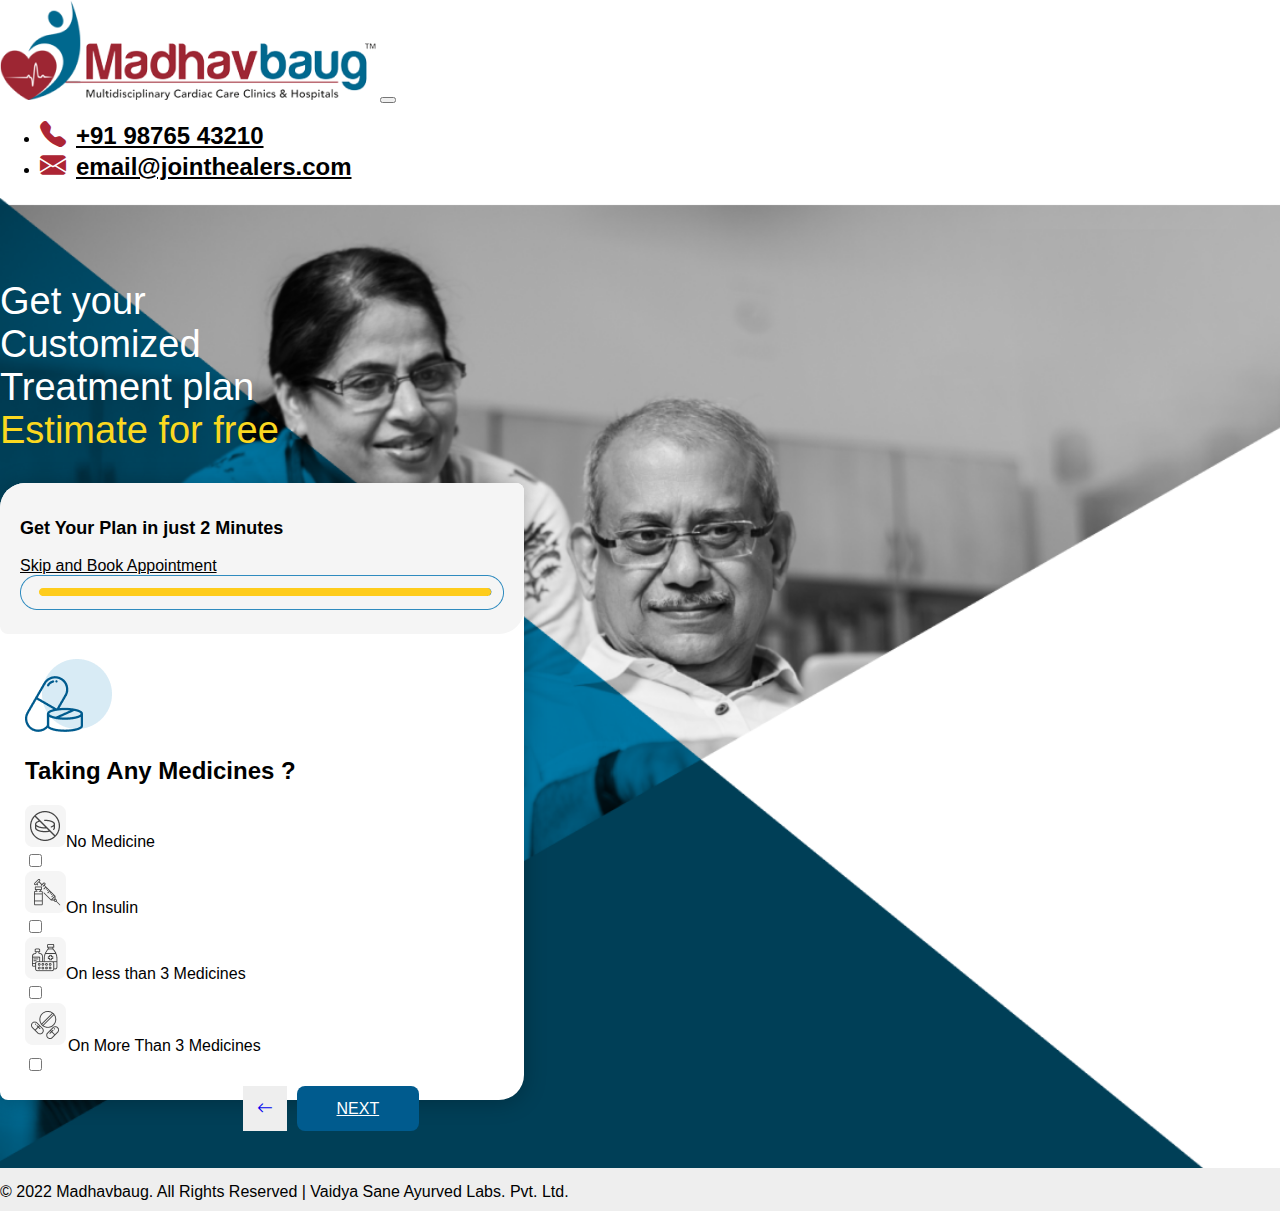
<file: index_tab_7.html>
<!DOCTYPE html>
<html lang="en">

<head>
    <meta charset="UTF-8">
    <meta http-equiv="X-UA-Compatible" content="IE=edge">
    <meta name="viewport" content="width=device-width, initial-scale=1.0">

    <!-- Bootstrap CSS -->
    <link href="https://cdn.jsdelivr.net/npm/bootstrap@5.0.2/dist/css/bootstrap.min.css" rel="stylesheet"
        integrity="sha384-EVSTQN3/azprG1Anm3QDgpJLIm9Nao0Yz1ztcQTwFspd3yD65VohhpuuCOmLASjC" crossorigin="anonymous">

    <!-- materializecss-icons -->
    <link href="https://fonts.googleapis.com/icon?family=Material+Icons" rel="stylesheet">

    <!-- Bootstrap-icon -->
    <link rel="stylesheet" href="https://cdn.jsdelivr.net/npm/bootstrap-icons@1.9.1/font/bootstrap-icons.css">

    <!-- main css -->
    <link rel="stylesheet" href="./sass/main.css">

    <title>Home</title>

</head>

<body>

    <div class="wrap tabs ">
        <nav class="navbar navbar-expand-lg navbar-light">
            <div class="container">
                <a class="navbar-brand" href="./index.html"><img src="./images/logo/logo.png" alt="logo"></a>
                <button class="navbar-toggler" type="button" data-bs-toggle="collapse"
                    data-bs-target="#navbarSupportedContent" aria-controls="navbarSupportedContent"
                    aria-expanded="false" aria-label="Toggle navigation">
                    <span class="navbar-toggler-icon"></span>
                </button>
                <div class="collapse navbar-collapse" id="navbarSupportedContent">
                    <ul class="navbar-nav ms-auto">
                        <li class="nav-item me-2">
                            <a class="nav-link" href="tel:9876543210"><i class="bi bi-telephone-fill"></i>+91 98765
                                43210</a>
                        </li>
                        <li class="nav-item">
                            <a class="nav-link" href="mailto:email@jointhealers.com"><i
                                    class="bi bi-envelope-fill"></i>email@jointhealers.com</a>
                        </li>
                    </ul>
                </div>
            </div>
        </nav>
        <!-- End of navbar -->

        <div class="inner_tabs_con">
            <div class="container">
                <div class="row">
                    <div class="col-lg-4 col-md-4 col-12">
                        <div class="inner_child_con">
                            <h2>Get your<br> Customized<br> Treatment plan <br> <span>Estimate for free</span></h2>
                        </div>
                    </div>
                    <div class="col-lg-8 col-md-8 col-12">
                        <div class="form_box">
                            <div class="form_child">
                                <div class="form_header">
                                    <div class="d-flex align-items-center justify-content-between">
                                        <p>Get Your Plan in just 2 Minutes</p>
                                        <a href="./plan.html">Skip and Book Appointment</a>
                                    </div>
                                    <img src="./images/tabs/img_36.png" alt="">
                                </div>
                                <div class="form_body">
                                    <div class="text-center">
                                        <img src="./images/tabs/img_37.png " alt="">
                                    </div>
                                    <h2 class="fs-5 ms-4 my-4">Taking Any Medicines ?</h2>
                                    <form>
                                        <div class="form-check mt-3">
                                            <label class="form-check-label d-flex justify-content-between align-items-center" for="defaultCheck10">
                                                <div><img src="./images/tabs/img_35.png" alt=""><span class="ms-3">No Medicine</span></div>
                                                <div><input class="form-check-input" type="checkbox" value="" id="defaultCheck10"></div>
                                            </label>
                                        </div>
                                        <div class="form-check mt-3">
                                            <label class="form-check-label d-flex justify-content-between align-items-center" for="defaultCheck11">
                                                <div><img src="./images/tabs/img_34.png" alt=""><span class="ms-3">On Insulin</span></div>
                                                <div><input class="form-check-input" type="checkbox" value="" id="defaultCheck11"></div>
                                            </label>
                                        </div>
                                        <div class="form-check mt-3">
                                            <label class="form-check-label d-flex justify-content-between align-items-center" for="defaultCheck12">
                                                <div><img src="./images/tabs/img_33.png" alt=""><span class="ms-3">On less than 3 Medicines</span></div>
                                                <div><input class="form-check-input" type="checkbox" value="" id="defaultCheck12"></div>
                                            </label>
                                        </div>
                                        <div class="form-check mt-3">
                                            <label class="form-check-label d-flex justify-content-between align-items-center" for="defaultCheck13">
                                                <div><img src="./images/tabs/img_32.png" alt=""><span class="ms-3">On More Than 3 Medicines</span></div>
                                                <div><input class="form-check-input" type="checkbox" value="" id="defaultCheck13"></div>
                                            </label>
                                        </div>
                                    </form>
                                </div>
                            </div>
                            <div class="btn_box">
                                <a href="index_tab_6.html" class="preview_button btn"><i
                                        class="bi bi-arrow-left"></i></a>
                                <a href="./plan.html" class="btn btn_next">next</a>
                            </div>
                        </div>
                    </div>
                </div>
            </div>
        </div>
        <!-- End of home inner_tabs_con -->
        <div class="footer_copyright text-center">
            <span>© 2022 Madhavbaug. All Rights Reserved | Vaidya Sane Ayurved Labs. Pvt. Ltd.</span>
        </div>
        <!-- footer_copyright -->
    </div>
    <!-- End of wrap -->
    <script src="https://cdn.jsdelivr.net/npm/bootstrap@5.0.2/dist/js/bootstrap.bundle.min.js"
        integrity="sha384-MrcW6ZMFYlzcLA8Nl+NtUVF0sA7MsXsP1UyJoMp4YLEuNSfAP+JcXn/tWtIaxVXM"
        crossorigin="anonymous"></script>
</body>

</html>
</file>
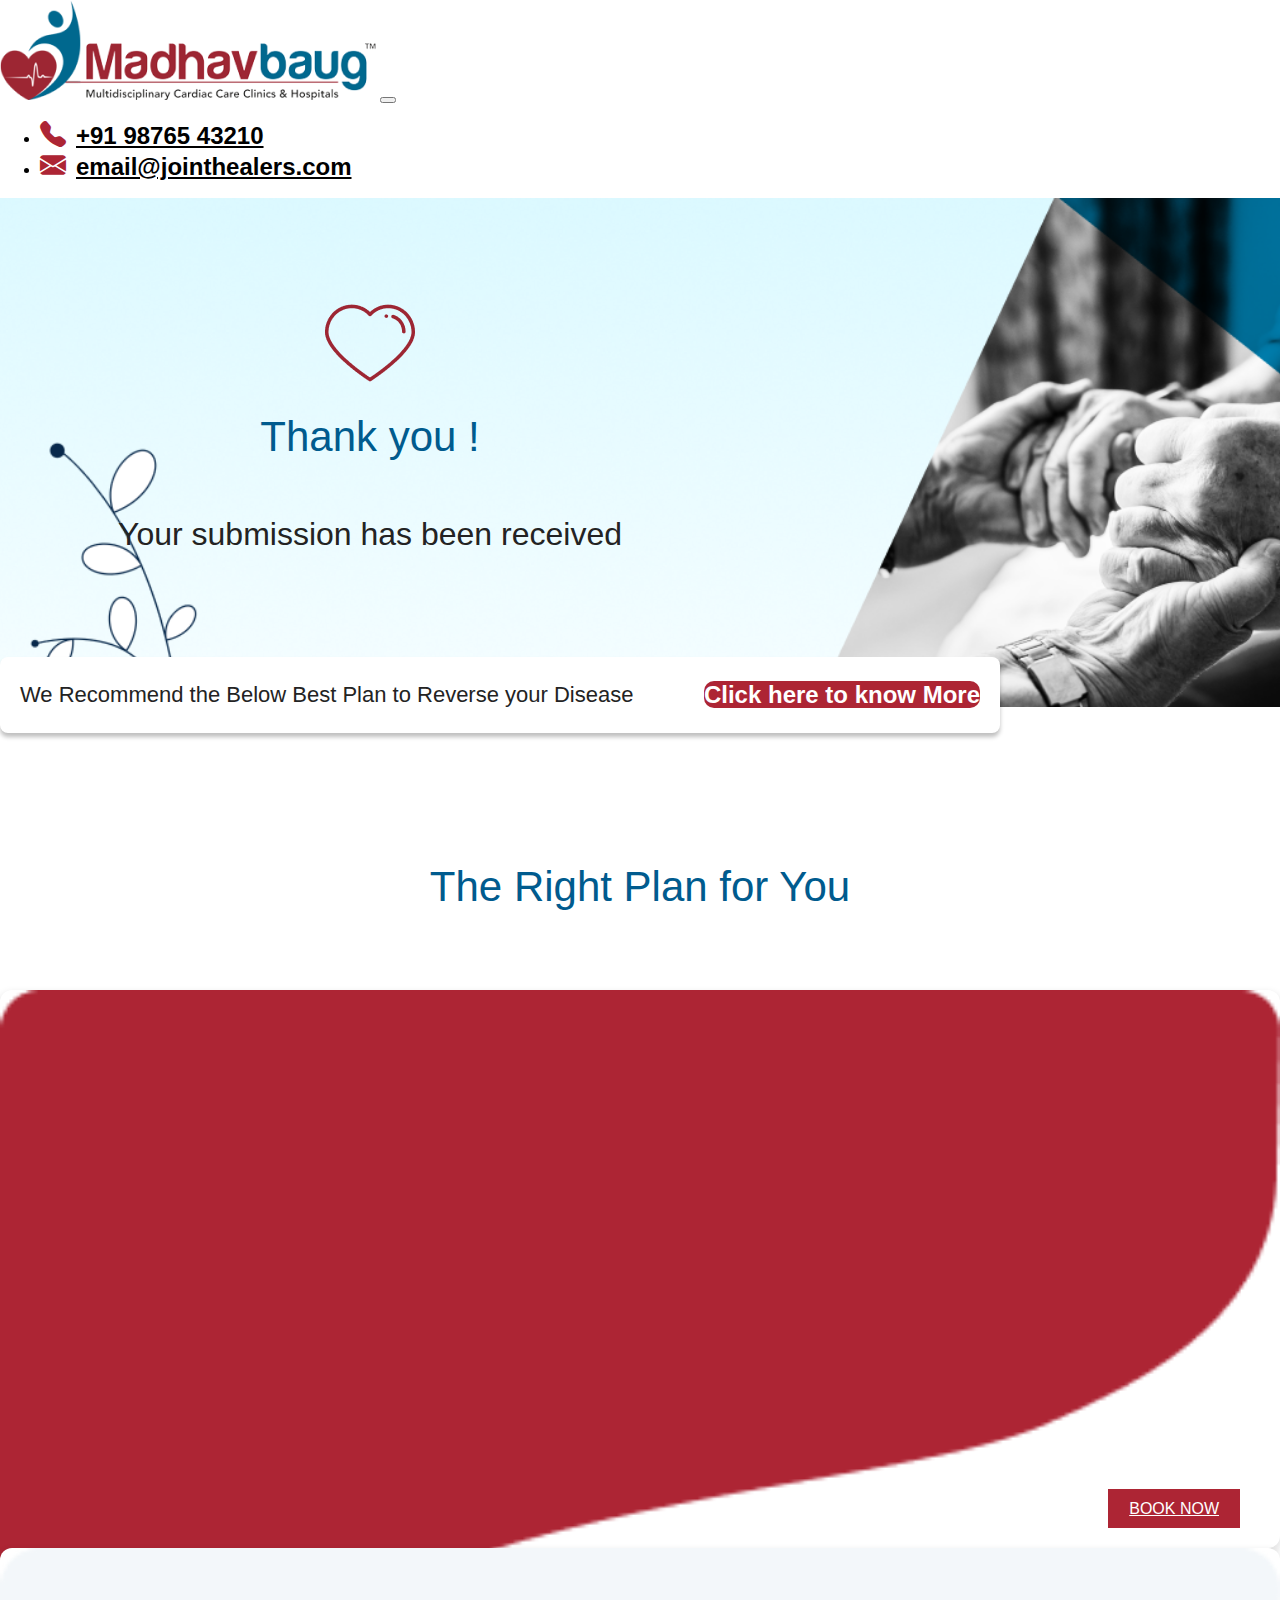
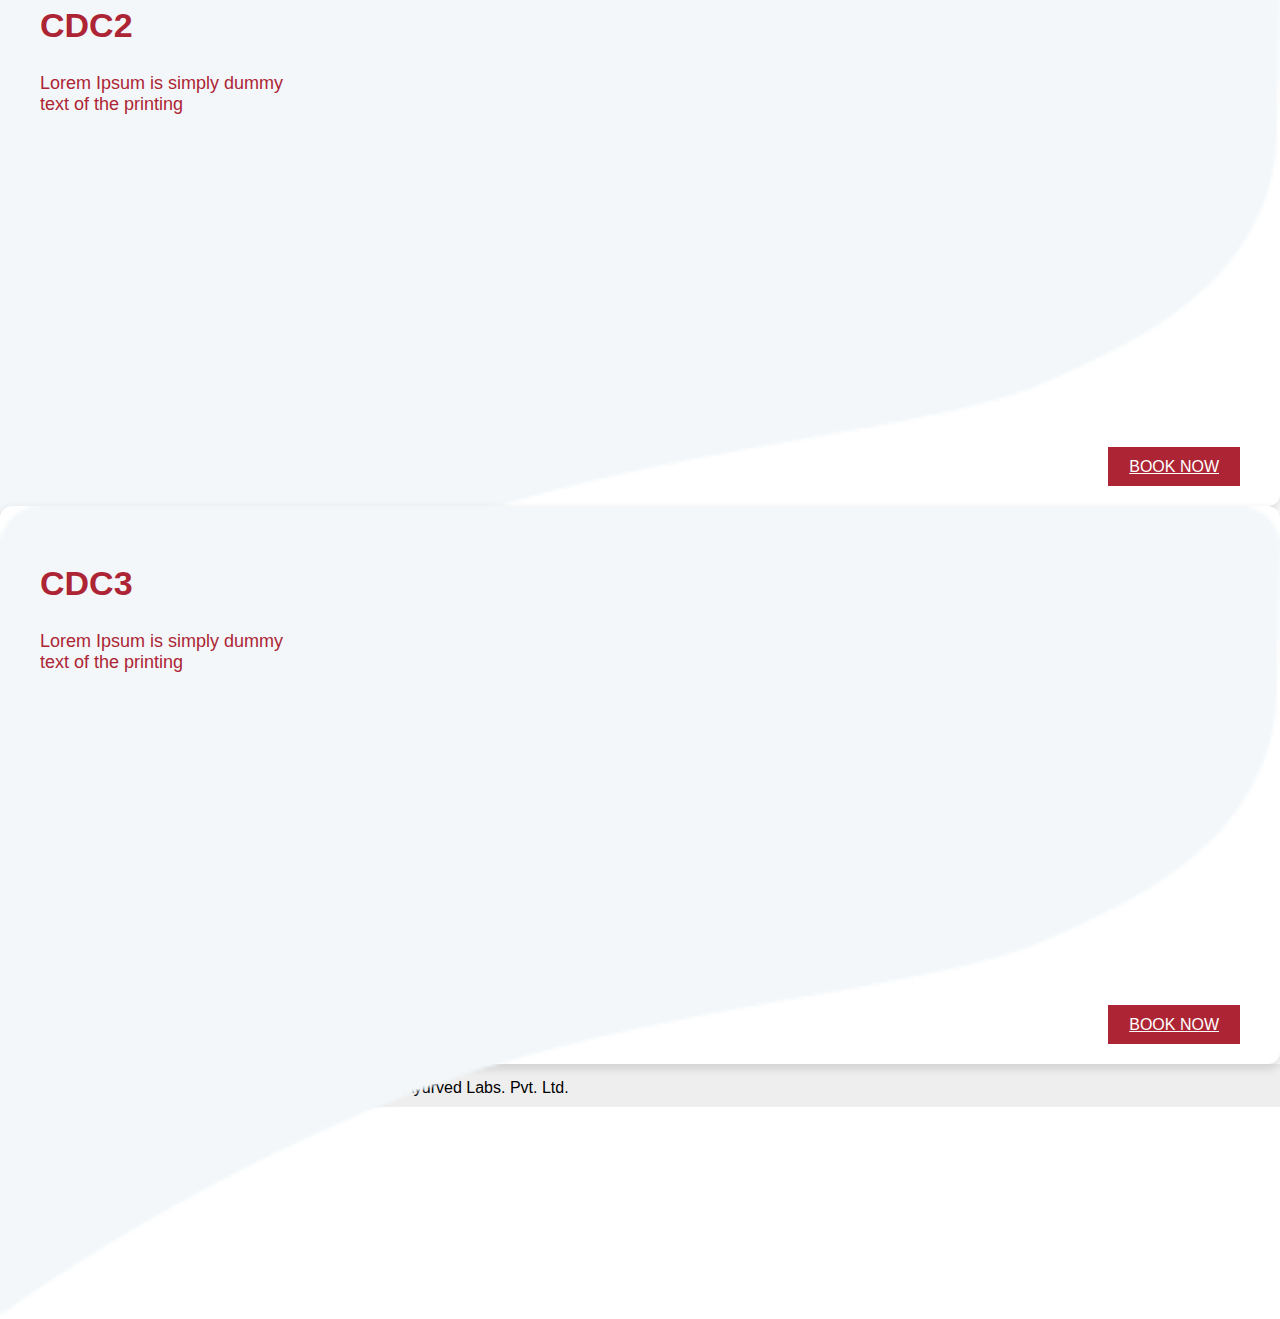
<file: plan.html>
<!DOCTYPE html>
<html lang="en">

<head>
    <meta charset="UTF-8">
    <meta http-equiv="X-UA-Compatible" content="IE=edge">
    <meta name="viewport" content="width=device-width, initial-scale=1.0">

    <!-- Bootstrap CSS -->
    <link href="https://cdn.jsdelivr.net/npm/bootstrap@5.0.2/dist/css/bootstrap.min.css" rel="stylesheet"
        integrity="sha384-EVSTQN3/azprG1Anm3QDgpJLIm9Nao0Yz1ztcQTwFspd3yD65VohhpuuCOmLASjC" crossorigin="anonymous">

    <!-- materializecss-icons -->
    <link href="https://fonts.googleapis.com/icon?family=Material+Icons" rel="stylesheet">

    <!-- Bootstrap-icon -->
    <link rel="stylesheet" href="https://cdn.jsdelivr.net/npm/bootstrap-icons@1.9.1/font/bootstrap-icons.css">

    <!-- main css -->
    <link rel="stylesheet" href="./sass/main.css">

    <title>Home</title>

</head>

<body>

    <div class="wrap plan ">
        <nav class="navbar navbar-expand-lg navbar-light">
            <div class="container">
                <a class="navbar-brand" href="./index.html"><img src="./images/logo/logo.png" alt="logo"></a>
                <button class="navbar-toggler" type="button" data-bs-toggle="collapse"
                    data-bs-target="#navbarSupportedContent" aria-controls="navbarSupportedContent"
                    aria-expanded="false" aria-label="Toggle navigation">
                    <span class="navbar-toggler-icon"></span>
                </button>
                <div class="collapse navbar-collapse" id="navbarSupportedContent">
                    <ul class="navbar-nav ms-auto">
                        <li class="nav-item me-2">
                            <a class="nav-link" href="tel:9876543210"><i class="bi bi-telephone-fill"></i>+91 98765
                                43210</a>
                        </li>
                        <li class="nav-item">
                            <a class="nav-link" href="mailto:email@jointhealers.com"><i
                                    class="bi bi-envelope-fill"></i>email@jointhealers.com</a>
                        </li>
                    </ul>
                </div>
            </div>
        </nav>
        <!-- End of navbar -->
        <div class="plan_banner">
            <div class="plan_banner_con">
                <div class="container">
                    <img src="./images/plan/img_39.png" alt="">
                    <h4>Thank you !</h4>
                    <h5>Your submission has been received</h5>
                </div>
            </div>
        </div>
        <!-- End of plan_banner -->

        <div class="know_more">
            <div class="recommend container">
                <div>
                    <h2>We Recommend the Below Best Plan to Reverse your Disease</h2>
                </div>
                <div><a href="" class="btn">Click here to know More</a></div>
            </div>
        </div>
        <!-- End of know_more -->

        <section class="right_plan_section mb-5">
            <div class="container">
                <div class="right_plan_header">
                    <h1>The Right Plan for You</h1>
                </div>
                <div class="right_plan_main">
                    <div class="row">
                        <div class="col-lg-4 col-md-4 col-12">
                            <div class="plan_box">
                                <div class="box_img">
                                    <img src="./images/plan/img_40.png" alt="">
                                </div>
                                <div class="plan_box_header">
                                    <h2 class="text-white">CDC1</h2>
                                    <p class="text-white">Lorem Ipsum is simply dummy <br> text of the printing</p>
                                </div>
                                <div class="plan_box_main">
                                    <ul>
                                        <li><i class="bi bi-check-lg"></i> <span>Lorem Ipsum is simply dummy text</span></li>
                                        <li><i class="bi bi-check-lg"></i> <span>simply dummy text</span></li>
                                        <li><i class="bi bi-check-lg"></i> <span>Lorem Ipsum is simply dummy</span></li>
                                        <li><i class="bi bi-check-lg"></i> <span>simply dummy text</span></li>
                                        <li><i class="bi bi-check-lg"></i> <span>simply dummy text dummy</span></li>
                                        <li><i class="bi bi-check-lg"></i> <span>Lorem Ipsum is simply dummy text</span>
                                        </li>
                                    </ul>
                                </div>
                                <div class="plan_box_footer">
                                    <div class="btn_box">
                                        <div><a href="" class="btn btn_1">View Details</a></div>
                                        <div><a href="" class="btn btn_2">Book now</a></div>
                                    </div>
                                </div>
                                
                            </div>
                        </div>

                        <div class="col-lg-4 col-md-4 col-12">
                            <div class="plan_box">
                                <div class="box_img">
                                    <img src="./images/plan/img_41.png" alt="">
                                </div>
                                <div class="plan_box_header">
                                    <h2>CDC2</h2>
                                    <p>Lorem Ipsum is simply dummy <br> text of the printing</p>
                                </div>
                                <div class="plan_box_main">
                                    <ul>
                                        <li><i class="bi bi-check-lg"></i> <span>Lorem Ipsum is simply dummy text</span></li>
                                        <li><i class="bi bi-check-lg"></i> <span>simply dummy text</span></li>
                                        <li><i class="bi bi-check-lg"></i> <span>Lorem Ipsum is simply dummy</span></li>
                                        <li><i class="bi bi-check-lg"></i> <span>simply dummy text</span></li>
                                        <li><i class="bi bi-check-lg"></i> <span>simply dummy text dummy</span></li>
                                        <li><i class="bi bi-check-lg"></i> <span>Lorem Ipsum is simply dummy text</span>
                                        </li>
                                    </ul>
                                </div>
                                <div class="plan_box_footer">
                                    <div class="btn_box">
                                        <div><a href="" class="btn btn_1">View Details</a></div>
                                        <div><a href="" class="btn btn_2">Book now</a></div>
                                    </div>
                                </div>
                                
                            </div>
                        </div>

                        <div class="col-lg-4 col-md-4 col-12">
                            <div class="plan_box">
                                <div class="box_img">
                                    <img src="./images/plan/img_41.png" alt="">
                                </div>
                                <div class="plan_box_header">
                                    <h2>CDC3</h2>
                                    <p>Lorem Ipsum is simply dummy <br> text of the printing</p>
                                </div>
                                <div class="plan_box_main">
                                    <ul>
                                        <li><i class="bi bi-check-lg"></i> <span>Lorem Ipsum is simply dummy text</span></li>
                                        <li><i class="bi bi-check-lg"></i> <span>simply dummy text</span></li>
                                        <li><i class="bi bi-check-lg"></i> <span>Lorem Ipsum is simply dummy</span></li>
                                        <li><i class="bi bi-check-lg"></i> <span>simply dummy text</span></li>
                                        <li><i class="bi bi-check-lg"></i> <span>simply dummy text dummy</span></li>
                                        <li><i class="bi bi-check-lg"></i> <span>Lorem Ipsum is simply dummy text</span>
                                        </li>
                                    </ul>
                                </div>
                                <div class="plan_box_footer">
                                    <div class="btn_box">
                                        <div><a href="" class="btn btn_1">View Details</a></div>
                                        <div><a href="" class="btn btn_2">Book now</a></div>
                                    </div>
                                </div>
                                
                            </div>
                        </div>
                    </div> 
                </div>
            </div>
        </section>
        <div class="footer_copyright text-center">
            <span>© 2022 Madhavbaug. All Rights Reserved | Vaidya Sane Ayurved Labs. Pvt. Ltd.</span>
        </div>
        <!-- footer_copyright -->
    </div>
    <!-- End of wrap -->
    <script src="https://cdn.jsdelivr.net/npm/bootstrap@5.0.2/dist/js/bootstrap.bundle.min.js"
        integrity="sha384-MrcW6ZMFYlzcLA8Nl+NtUVF0sA7MsXsP1UyJoMp4YLEuNSfAP+JcXn/tWtIaxVXM"
        crossorigin="anonymous"></script>
</body>

</html>
</file>
<file: sass/main.css>
* {
  font-family: "Lato", sans-serif !important;
}

body {
  margin: 0px;
  padding: 0px;
  box-sizing: border-box;
}

h1,
h2,
h3,
h4,
h5,
h6,
p {
  color: rgb(0, 0, 0);
}

.navbar {
  background-color: white;
}
.navbar .navbar-brand img {
  height: 100px;
  width: 376px;
}
.navbar .nav-item .nav-link {
  font-weight: 700;
  font-size: 24px;
  color: rgb(0, 0, 0);
}
.navbar .nav-item .nav-link i {
  color: #AD2534;
  margin-right: 10px;
  font-size: 26px;
}

@media only screen and (max-width: 600px) {
  .navbar .navbar-brand img {
    width: 250px;
  }
}
.home_banner .banner {
  padding: 100px 0px;
  background-image: url("../images/home/Rectangle_9.png");
  background-size: cover;
  background-repeat: no-repeat;
  position: relative;
}
.home_banner .banner .banner_inner_images .img_3 {
  position: absolute;
  top: 0;
  left: 0;
}
.home_banner .banner .banner_inner_images .img_4 {
  position: absolute;
  bottom: 0;
  left: 20%;
}
.home_banner .banner .banner_inner_images .img_5 {
  position: absolute;
  bottom: 0;
  right: 0%;
  height: 100%;
  z-index: 1;
}
.home_banner .banner .banner_inner_images .img_2 {
  position: absolute;
  top: 3%;
  right: 26%;
}
.home_banner .banner .banner_inner_images .img_1 {
  position: absolute;
  bottom: 0;
  right: 0%;
  height: 100%;
}
.home_banner .banner .inner_text {
  position: relative;
  height: 100%;
  display: flex;
  align-items: center;
}
.home_banner .banner .inner_text h1 {
  font-weight: 500;
  font-size: 64px;
  line-height: 77px;
  color: #FBD820;
}
.home_banner .banner .inner_text h2 {
  font-size: 34px;
  color: white;
  font-weight: lighter !important;
}
.home_banner .banner .inner_text .btn_box {
  margin-top: 20px;
  position: relative;
}
.home_banner .banner .inner_text .btn_box p {
  position: absolute;
  top: 50%;
  left: 2%;
  transform: translateY(-50%);
  text-transform: uppercase;
  z-index: 2;
}
.home_banner .banner .inner_text .btn_box p span {
  color: #AD2534;
}
.home_banner .banner .inner_text .btn_box p a {
  font-weight: 700;
  text-decoration: none;
  font-size: 28px;
  color: #005B8E;
}
.home_banner .banner .inner_text .btn_box p i {
  border: 1px solid red;
  margin-left: 10px;
  font-weight: 700;
  background-color: #AD2534;
  color: white;
  border-radius: 5px;
}
.home_banner .home_footer {
  padding: 60px 0px 40px 0px;
}
.home_banner .home_footer p {
  font-weight: 300;
  font-size: 18px;
  color: rgb(0, 0, 0) !important;
  text-shadow: 0px 4px 4px rgba(0, 0, 0, 0.25);
  text-align: center;
}

.footer_copyright {
  background-color: #EEEEEE;
  padding: 15px 0px 10px 0px;
}

.tabs .inner_tabs_con {
  padding: 50px 0px;
  background-image: url("../images/tabs/img_1.png");
  background-size: cover;
  background-repeat: no-repeat;
  display: flex;
  align-items: center;
}
.tabs .inner_tabs_con .inner_child_con {
  height: 100%;
  display: flex;
  align-items: center;
}
.tabs .inner_tabs_con .inner_child_con h2 {
  font-weight: 500;
  font-size: 38px;
  color: white;
}
.tabs .inner_tabs_con .inner_child_con h2 span {
  color: #FBD820;
}
.tabs .inner_tabs_con .form_box {
  display: flex;
  justify-content: center;
  align-items: center;
  margin: auto;
  flex-direction: column;
}
.tabs .inner_tabs_con .form_box .btn_box {
  width: 60%;
  text-align: end;
}
.tabs .inner_tabs_con .form_box .btn_box .btn_next {
  background-color: #005B8E;
  border-radius: 8px;
  padding: 14px 40px;
  text-transform: uppercase;
  color: white;
  margin-top: 20px;
}
.tabs .inner_tabs_con .form_box .btn_box .preview_button {
  margin-top: 20px;
  background-color: #EEEEEE;
  padding: 14px;
  font-weight: bold;
  margin-right: 5px;
}
.tabs .inner_tabs_con .form_box .form_child {
  background: #FFFFFF;
  box-shadow: 0px 2px 22px rgba(0, 0, 0, 0.25);
  border-radius: 25px 8px;
}
.tabs .inner_tabs_con .form_box .form_header {
  background: #F5F5F5;
  border-radius: 25px 8px;
  padding: 20px;
}
.tabs .inner_tabs_con .form_box .form_header p {
  font-size: 18px;
  font-weight: 600;
  margin-top: 15px;
}
.tabs .inner_tabs_con .form_box .form_header a {
  color: rgb(0, 0, 0);
}
.tabs .inner_tabs_con .form_box .form_body {
  padding: 25px;
}
.tabs .inner_tabs_con .form_box .form_body .form-label {
  font-weight: 400;
  font-size: 12px;
  line-height: 15px;
  color: #5E6366;
}
.tabs .inner_tabs_con .form_box .form_body .form-control {
  border: 1px solid #5E6366 !important;
  padding: 10px;
}
.tabs .inner_tabs_con .form_box .form_body h5 {
  font-size: 24px;
  text-align: center;
}
.tabs .inner_tabs_con .form_box .form_body .form_check_p {
  display: flex;
  justify-content: space-evenly;
  align-items: center;
}
.tabs .inner_tabs_con .form_box .form_body .form_check_p p {
  font-weight: 400;
  font-size: 18px;
  margin: 10px 0px;
  color: rgb(0, 0, 0);
}
.tabs .inner_tabs_con .form_box .form_body .form_check_p .form-check-input {
  padding: 10px;
}
.tabs .inner_tabs_con .form_box .form_body .form_check_p .form-check {
  display: flex;
  justify-content: center;
  align-items: center;
  flex-direction: column;
  padding: 15px !important;
  border: 1px solid #E7E7E8;
  border-radius: 5px;
}
.tabs .inner_tabs_con .form_box .form_body .form_check_p .form-check .form-check-input {
  margin-left: 0px !important;
}

.plan .plan_banner {
  padding: 100px;
  background-image: url("../images/plan/img_38.png");
  background-repeat: no-repeat;
  background-size: cover;
}
.plan .plan_banner .plan_banner_con {
  width: 50%;
  text-align: center;
}
.plan .plan_banner .plan_banner_con h4 {
  font-weight: 300;
  font-size: 42px;
  line-height: 50px;
  color: #005B8E;
  margin: 20px 0px;
}
.plan .plan_banner .plan_banner_con h5 {
  font-weight: 300;
  font-size: 32px;
  line-height: 38px;
  color: #232323;
}
.plan .know_more .recommend {
  transform: translateY(-50px);
  width: 75%;
  padding: 20px 20px;
  background: #FFFFFF;
  box-shadow: 0px 4px 4px rgba(0, 0, 0, 0.25);
  border-radius: 8px;
  display: flex;
  justify-content: space-between;
  align-items: center;
}
.plan .know_more .recommend h2 {
  font-weight: 400;
  font-size: 22px;
  color: #232323;
  line-height: 0px;
}
.plan .know_more .recommend a {
  text-decoration: none;
  font-weight: 700;
  font-size: 24px;
  color: white;
  background-color: #AD2534;
  border-radius: 10px;
}

.right_plan_section .right_plan_header {
  text-align: center;
  padding: 50px 0px;
}
.right_plan_section .right_plan_header h1 {
  font-weight: 500;
  font-size: 42px;
  line-height: 50px;
  color: #005B8E;
}
.right_plan_section .right_plan_main .plan_box {
  position: relative;
  background: #FFFFFF;
  box-shadow: 0px 4px 7px 2px rgba(0, 0, 0, 0.1);
  border-radius: 12px;
  padding: 30px 40px;
}
.right_plan_section .right_plan_main .plan_box .box_img {
  position: absolute;
  top: 0%;
  left: 0%;
  width: 100%;
  z-index: 0;
}
.right_plan_section .right_plan_main .plan_box .box_img img {
  width: 100%;
}
.right_plan_section .right_plan_main .plan_box .plan_box_header {
  position: absolute;
  z-index: 11;
}
.right_plan_section .right_plan_main .plan_box .plan_box_header h2 {
  font-weight: 600;
  font-size: 34px;
  color: #AD2534;
}
.right_plan_section .right_plan_main .plan_box .plan_box_header p {
  font-weight: 400;
  font-size: 18px;
  color: #AD2534;
}
.right_plan_section .right_plan_main .plan_box .plan_box_main {
  margin-top: 220px;
}
.right_plan_section .right_plan_main .plan_box .plan_box_main i {
  color: #AD2534;
  font-weight: bold;
  font-size: 20px;
}
.right_plan_section .right_plan_main .plan_box .plan_box_main ul {
  list-style: none;
  margin: 0px;
  padding: 0px;
}
.right_plan_section .right_plan_main .plan_box .plan_box_main ul li {
  line-height: 38px;
}
.right_plan_section .right_plan_main .plan_box .plan_box_main ul li span {
  font-weight: 400;
  font-size: 15px;
}
.right_plan_section .plan_box_footer .btn_box {
  margin-top: 20px;
  display: flex;
  justify-content: space-between;
  align-items: center;
}
.right_plan_section .plan_box_footer .btn_box .btn {
  border: 1px solid #AD2534;
  text-transform: uppercase;
  color: #AD2534;
  padding: 10px 20px;
}
.right_plan_section .plan_box_footer .btn_box .btn_2 {
  background-color: #AD2534;
  color: white;
}/*# sourceMappingURL=main.css.map */
</file>
